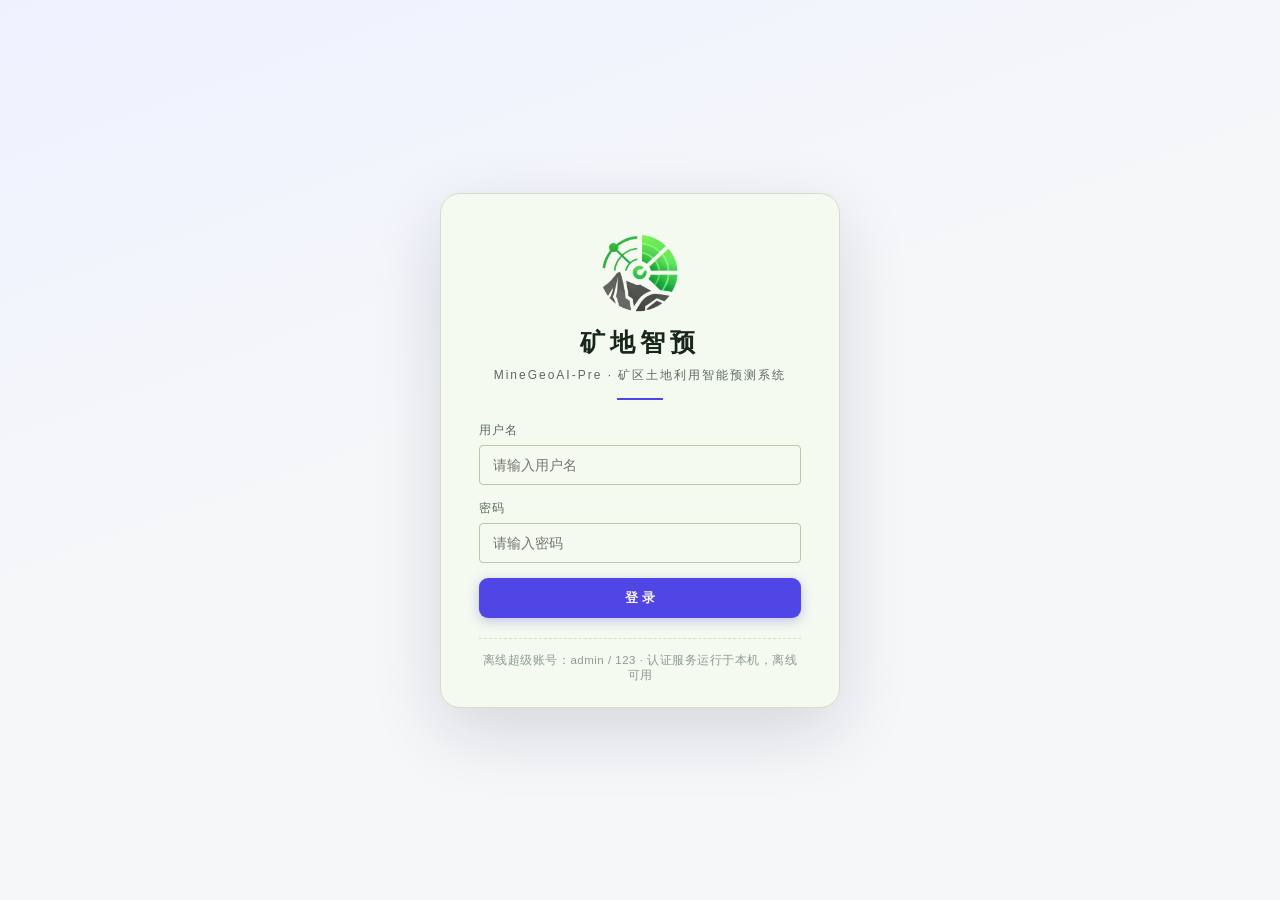
<file: frontend/index.html>
<!DOCTYPE html>
<!-- 矿地智预 MineGeoAI-Pre · by zhuoer mengzhuoda · 9.20 -->
<html lang="zh-CN">
<!-- 作者：zhuoer mengzhuoda · 矿地智预 MineGeoAI-Pre v1.0 · 9.20 -->
<meta name="author" content="zhuoer mengzhuoda">
<meta name="generator" content="MineGeoAI-Pre v1.0">
<head>
  <meta charset="UTF-8">
  <meta name="viewport" content="width=device-width, initial-scale=1.0">
  <title>矿地智预 MineGeoAI-Pre · 矿区土地利用智能预测系统</title>
  <link rel="stylesheet" href="vendor/leaflet.css">
  <link rel="stylesheet" href="css/app.css?v=8.4">
  <link rel="stylesheet" href="css/desktop.css?v=8.4">
  <link rel="stylesheet" href="css/icons-liquid.css?v=8.4">
  <link rel="stylesheet" href="css/anim.css?v=8.3">
  <link rel="icon" type="image/png" href="assets/favicon.png">
</head>
<body>
  <script>
    /* 偏好值来自 localStorage，而云端同步回来的可能被 JSON 字符串化过（值里带引号，如 "saas"），
       直接写进 data-* 会让 CSS 的 [data-theme="saas"] 全部匹配不上——主题、毛玻璃会静默失效。
       这里统一剥掉包裹引号再写，是"毛玻璃开关明明开着却没效果"那类问题的根治点。 */
    const _pref = (key, fallback) => {
      let v = localStorage.getItem(key);
      if (v === null || v === "") return fallback;
      return String(v).trim().replace(/^"+|"+$/g, "");
    };
    document.body.dataset.theme = _pref("kdzy_theme", "saas");
    // 一次性迁移：全新设计系统上线（Lucide 图标 + 柔和贴片），首次自动切换
    if (!localStorage.getItem("kdzy_icons_v3")) {
      localStorage.setItem("kdzy_icons", "soft");
      localStorage.setItem("kdzy_icons_v3", "1");
    }
    // 一次性迁移：换用 AI 生成的实心科技位图图标（旧的四套风格仍可在系统设置里切回）
    if (!localStorage.getItem("kdzy_icons_tech")) {
      localStorage.setItem("kdzy_icons", "tech");
      localStorage.setItem("kdzy_icons_tech", "1");
    }
    document.body.dataset.icons = _pref("kdzy_icons", "tech");
    document.body.dataset.iconsize = _pref("kdzy_iconsize", "md");
    document.body.dataset.glass = _pref("kdzy_glass", "1") === "0" ? "0" : "1";
    document.body.dataset.iconlabel = _pref("kdzy_iconlabel", "auto");
  </script>
  <script>
    // 手机/平板直接进移动版（触屏 + 窄屏双重判断，桌面浏览器拖窄不会误跳）；
    // 想留在桌面版加 ?desktop=1
    (function () {
      if (location.search.indexOf("desktop=1") >= 0) return;
      var touch = window.matchMedia && window.matchMedia("(pointer: coarse)").matches;
      if (touch && innerWidth <= 900) location.replace("/m/");
    })();
  </script>
  <div id="app"></div>

  <script src="vendor/vue.global.prod.js?v=8.3"></script>
  <script src="vendor/echarts.min.js?v=8.3"></script>
  <script src="vendor/leaflet.js?v=8.3"></script>
  <script src="js/app.js?v=8.7"></script>
</body>
</html>
</file>
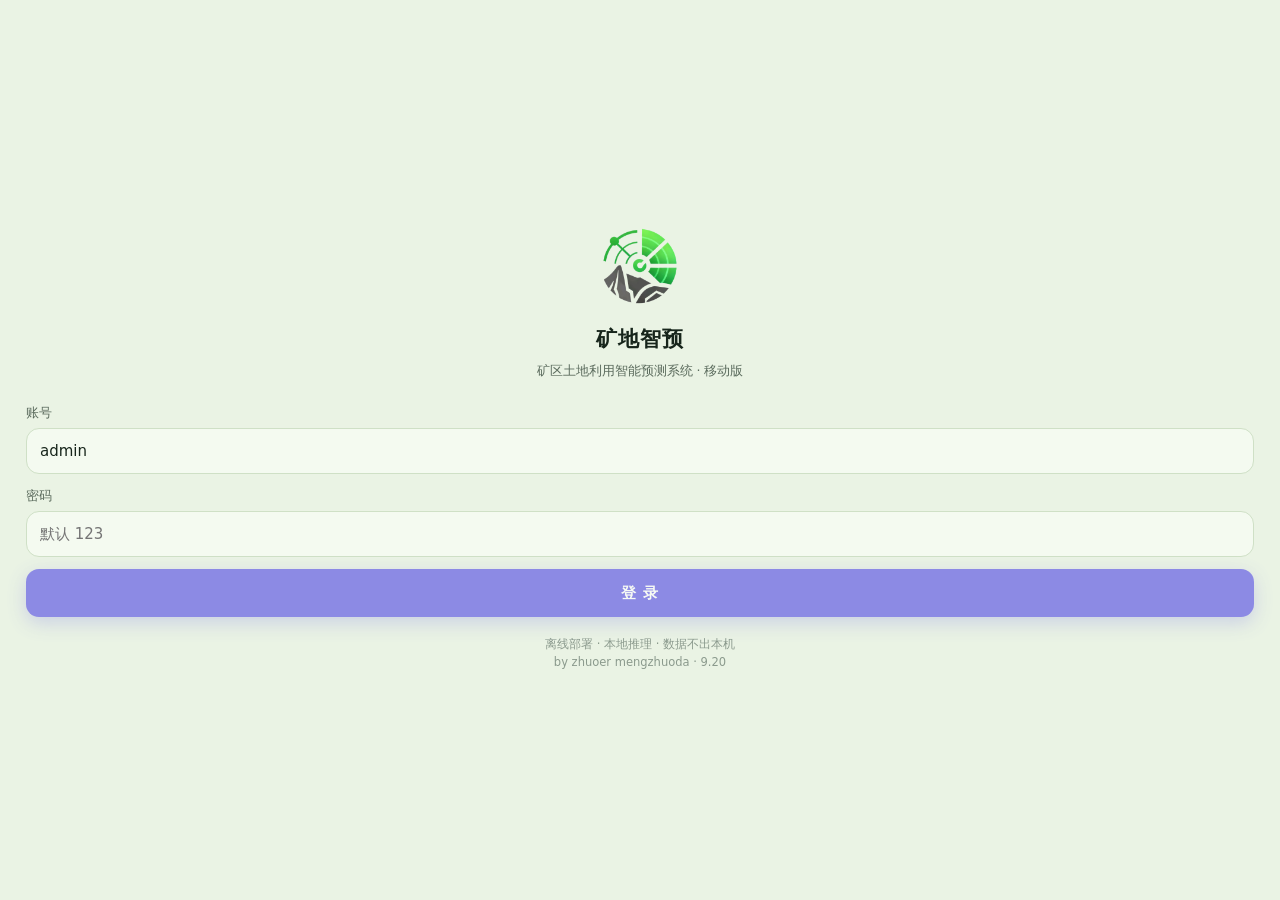
<file: frontend/m/index.html>
<!DOCTYPE html>
<!-- 矿地智预 MineGeoAI-Pre · 移动版 · by zhuoer mengzhuoda · 9.20 -->
<html lang="zh-CN">
<head>
  <meta charset="UTF-8">
  <meta name="author" content="zhuoer mengzhuoda">
  <meta name="viewport" content="width=device-width, initial-scale=1.0, maximum-scale=1.0, user-scalable=no, viewport-fit=cover">
  <meta name="theme-color" content="#eaf3e4">
  <meta name="apple-mobile-web-app-capable" content="yes">
  <meta name="apple-mobile-web-app-status-bar-style" content="default">
  <meta name="description" content="矿地智预 · 矿区土地利用智能预测系统（移动版）：真实时序数据、交互地图、本地大模型助手、一键报告">
  <title>矿地智预 · 移动版</title>
  <link rel="icon" type="image/png" href="../assets/favicon.png">
  <link rel="apple-touch-icon" href="../assets/logo-256.png">
  <link rel="stylesheet" href="../vendor/leaflet.css">
  <link rel="stylesheet" href="app.css?v=2.3">
</head>
<body>
  <div id="app"></div>
  <script src="../vendor/vue.global.prod.js"></script>
  <script src="../vendor/echarts.min.js"></script>
  <script src="../vendor/leaflet.js"></script>
  <script src="modules.js?v=2.2"></script>
  <script src="app.js?v=2.4"></script>
</body>
</html>
</file>
<file: frontend/vendor/leaflet.css>
/* required styles */

.leaflet-pane,
.leaflet-tile,
.leaflet-marker-icon,
.leaflet-marker-shadow,
.leaflet-tile-container,
.leaflet-pane > svg,
.leaflet-pane > canvas,
.leaflet-zoom-box,
.leaflet-image-layer,
.leaflet-layer {
	position: absolute;
	left: 0;
	top: 0;
	}
.leaflet-container {
	overflow: hidden;
	}
.leaflet-tile,
.leaflet-marker-icon,
.leaflet-marker-shadow {
	-webkit-user-select: none;
	   -moz-user-select: none;
	        user-select: none;
	  -webkit-user-drag: none;
	}
/* Prevents IE11 from highlighting tiles in blue */
.leaflet-tile::selection {
	background: transparent;
}
/* Safari renders non-retina tile on retina better with this, but Chrome is worse */
.leaflet-safari .leaflet-tile {
	image-rendering: -webkit-optimize-contrast;
	}
/* hack that prevents hw layers "stretching" when loading new tiles */
.leaflet-safari .leaflet-tile-container {
	width: 1600px;
	height: 1600px;
	-webkit-transform-origin: 0 0;
	}
.leaflet-marker-icon,
.leaflet-marker-shadow {
	display: block;
	}
/* .leaflet-container svg: reset svg max-width decleration shipped in Joomla! (joomla.org) 3.x */
/* .leaflet-container img: map is broken in FF if you have max-width: 100% on tiles */
.leaflet-container .leaflet-overlay-pane svg {
	max-width: none !important;
	max-height: none !important;
	}
.leaflet-container .leaflet-marker-pane img,
.leaflet-container .leaflet-shadow-pane img,
.leaflet-container .leaflet-tile-pane img,
.leaflet-container img.leaflet-image-layer,
.leaflet-container .leaflet-tile {
	max-width: none !important;
	max-height: none !important;
	width: auto;
	padding: 0;
	}

.leaflet-container img.leaflet-tile {
	/* See: https://bugs.chromium.org/p/chromium/issues/detail?id=600120 */
	mix-blend-mode: plus-lighter;
}

.leaflet-container.leaflet-touch-zoom {
	-ms-touch-action: pan-x pan-y;
	touch-action: pan-x pan-y;
	}
.leaflet-container.leaflet-touch-drag {
	-ms-touch-action: pinch-zoom;
	/* Fallback for FF which doesn't support pinch-zoom */
	touch-action: none;
	touch-action: pinch-zoom;
}
.leaflet-container.leaflet-touch-drag.leaflet-touch-zoom {
	-ms-touch-action: none;
	touch-action: none;
}
.leaflet-container {
	-webkit-tap-highlight-color: transparent;
}
.leaflet-container a {
	-webkit-tap-highlight-color: rgba(51, 181, 229, 0.4);
}
.leaflet-tile {
	filter: inherit;
	visibility: hidden;
	}
.leaflet-tile-loaded {
	visibility: inherit;
	}
.leaflet-zoom-box {
	width: 0;
	height: 0;
	-moz-box-sizing: border-box;
	     box-sizing: border-box;
	z-index: 800;
	}
/* workaround for https://bugzilla.mozilla.org/show_bug.cgi?id=888319 */
.leaflet-overlay-pane svg {
	-moz-user-select: none;
	}

.leaflet-pane         { z-index: 400; }

.leaflet-tile-pane    { z-index: 200; }
.leaflet-overlay-pane { z-index: 400; }
.leaflet-shadow-pane  { z-index: 500; }
.leaflet-marker-pane  { z-index: 600; }
.leaflet-tooltip-pane   { z-index: 650; }
.leaflet-popup-pane   { z-index: 700; }

.leaflet-map-pane canvas { z-index: 100; }
.leaflet-map-pane svg    { z-index: 200; }

.leaflet-vml-shape {
	width: 1px;
	height: 1px;
	}
.lvml {
	behavior: url(#default#VML);
	display: inline-block;
	position: absolute;
	}


/* control positioning */

.leaflet-control {
	position: relative;
	z-index: 800;
	pointer-events: visiblePainted; /* IE 9-10 doesn't have auto */
	pointer-events: auto;
	}
.leaflet-top,
.leaflet-bottom {
	position: absolute;
	z-index: 1000;
	pointer-events: none;
	}
.leaflet-top {
	top: 0;
	}
.leaflet-right {
	right: 0;
	}
.leaflet-bottom {
	bottom: 0;
	}
.leaflet-left {
	left: 0;
	}
.leaflet-control {
	float: left;
	clear: both;
	}
.leaflet-right .leaflet-control {
	float: right;
	}
.leaflet-top .leaflet-control {
	margin-top: 10px;
	}
.leaflet-bottom .leaflet-control {
	margin-bottom: 10px;
	}
.leaflet-left .leaflet-control {
	margin-left: 10px;
	}
.leaflet-right .leaflet-control {
	margin-right: 10px;
	}


/* zoom and fade animations */

.leaflet-fade-anim .leaflet-popup {
	opacity: 0;
	-webkit-transition: opacity 0.2s linear;
	   -moz-transition: opacity 0.2s linear;
	        transition: opacity 0.2s linear;
	}
.leaflet-fade-anim .leaflet-map-pane .leaflet-popup {
	opacity: 1;
	}
.leaflet-zoom-animated {
	-webkit-transform-origin: 0 0;
	    -ms-transform-origin: 0 0;
	        transform-origin: 0 0;
	}
svg.leaflet-zoom-animated {
	will-change: transform;
}

.leaflet-zoom-anim .leaflet-zoom-animated {
	-webkit-transition: -webkit-transform 0.25s cubic-bezier(0,0,0.25,1);
	   -moz-transition:    -moz-transform 0.25s cubic-bezier(0,0,0.25,1);
	        transition:         transform 0.25s cubic-bezier(0,0,0.25,1);
	}
.leaflet-zoom-anim .leaflet-tile,
.leaflet-pan-anim .leaflet-tile {
	-webkit-transition: none;
	   -moz-transition: none;
	        transition: none;
	}

.leaflet-zoom-anim .leaflet-zoom-hide {
	visibility: hidden;
	}


/* cursors */

.leaflet-interactive {
	cursor: pointer;
	}
.leaflet-grab {
	cursor: -webkit-grab;
	cursor:    -moz-grab;
	cursor:         grab;
	}
.leaflet-crosshair,
.leaflet-crosshair .leaflet-interactive {
	cursor: crosshair;
	}
.leaflet-popup-pane,
.leaflet-control {
	cursor: auto;
	}
.leaflet-dragging .leaflet-grab,
.leaflet-dragging .leaflet-grab .leaflet-interactive,
.leaflet-dragging .leaflet-marker-draggable {
	cursor: move;
	cursor: -webkit-grabbing;
	cursor:    -moz-grabbing;
	cursor:         grabbing;
	}

/* marker & overlays interactivity */
.leaflet-marker-icon,
.leaflet-marker-shadow,
.leaflet-image-layer,
.leaflet-pane > svg path,
.leaflet-tile-container {
	pointer-events: none;
	}

.leaflet-marker-icon.leaflet-interactive,
.leaflet-image-layer.leaflet-interactive,
.leaflet-pane > svg path.leaflet-interactive,
svg.leaflet-image-layer.leaflet-interactive path {
	pointer-events: visiblePainted; /* IE 9-10 doesn't have auto */
	pointer-events: auto;
	}

/* visual tweaks */

.leaflet-container {
	background: #ddd;
	outline-offset: 1px;
	}
.leaflet-container a {
	color: #0078A8;
	}
.leaflet-zoom-box {
	border: 2px dotted #38f;
	background: rgba(255,255,255,0.5);
	}


/* general typography */
.leaflet-container {
	font-family: "Helvetica Neue", Arial, Helvetica, sans-serif;
	font-size: 12px;
	font-size: 0.75rem;
	line-height: 1.5;
	}


/* general toolbar styles */

.leaflet-bar {
	box-shadow: 0 1px 5px rgba(0,0,0,0.65);
	border-radius: 4px;
	}
.leaflet-bar a {
	background-color: #fff;
	border-bottom: 1px solid #ccc;
	width: 26px;
	height: 26px;
	line-height: 26px;
	display: block;
	text-align: center;
	text-decoration: none;
	color: black;
	}
.leaflet-bar a,
.leaflet-control-layers-toggle {
	background-position: 50% 50%;
	background-repeat: no-repeat;
	display: block;
	}
.leaflet-bar a:hover,
.leaflet-bar a:focus {
	background-color: #f4f4f4;
	}
.leaflet-bar a:first-child {
	border-top-left-radius: 4px;
	border-top-right-radius: 4px;
	}
.leaflet-bar a:last-child {
	border-bottom-left-radius: 4px;
	border-bottom-right-radius: 4px;
	border-bottom: none;
	}
.leaflet-bar a.leaflet-disabled {
	cursor: default;
	background-color: #f4f4f4;
	color: #bbb;
	}

.leaflet-touch .leaflet-bar a {
	width: 30px;
	height: 30px;
	line-height: 30px;
	}
.leaflet-touch .leaflet-bar a:first-child {
	border-top-left-radius: 2px;
	border-top-right-radius: 2px;
	}
.leaflet-touch .leaflet-bar a:last-child {
	border-bottom-left-radius: 2px;
	border-bottom-right-radius: 2px;
	}

/* zoom control */

.leaflet-control-zoom-in,
.leaflet-control-zoom-out {
	font: bold 18px 'Lucida Console', Monaco, monospace;
	text-indent: 1px;
	}

.leaflet-touch .leaflet-control-zoom-in, .leaflet-touch .leaflet-control-zoom-out  {
	font-size: 22px;
	}


/* layers control */

.leaflet-control-layers {
	box-shadow: 0 1px 5px rgba(0,0,0,0.4);
	background: #fff;
	border-radius: 5px;
	}
.leaflet-control-layers-toggle {
	background-image: url(images/layers.png);
	width: 36px;
	height: 36px;
	}
.leaflet-retina .leaflet-control-layers-toggle {
	background-image: url(images/layers-2x.png);
	background-size: 26px 26px;
	}
.leaflet-touch .leaflet-control-layers-toggle {
	width: 44px;
	height: 44px;
	}
.leaflet-control-layers .leaflet-control-layers-list,
.leaflet-control-layers-expanded .leaflet-control-layers-toggle {
	display: none;
	}
.leaflet-control-layers-expanded .leaflet-control-layers-list {
	display: block;
	position: relative;
	}
.leaflet-control-layers-expanded {
	padding: 6px 10px 6px 6px;
	color: #333;
	background: #fff;
	}
.leaflet-control-layers-scrollbar {
	overflow-y: scroll;
	overflow-x: hidden;
	padding-right: 5px;
	}
.leaflet-control-layers-selector {
	margin-top: 2px;
	position: relative;
	top: 1px;
	}
.leaflet-control-layers label {
	display: block;
	font-size: 13px;
	font-size: 1.08333em;
	}
.leaflet-control-layers-separator {
	height: 0;
	border-top: 1px solid #ddd;
	margin: 5px -10px 5px -6px;
	}

/* Default icon URLs */
.leaflet-default-icon-path { /* used only in path-guessing heuristic, see L.Icon.Default */
	background-image: url(images/marker-icon.png);
	}


/* attribution and scale controls */

.leaflet-container .leaflet-control-attribution {
	background: #fff;
	background: rgba(255, 255, 255, 0.8);
	margin: 0;
	}
.leaflet-control-attribution,
.leaflet-control-scale-line {
	padding: 0 5px;
	color: #333;
	line-height: 1.4;
	}
.leaflet-control-attribution a {
	text-decoration: none;
	}
.leaflet-control-attribution a:hover,
.leaflet-control-attribution a:focus {
	text-decoration: underline;
	}
.leaflet-attribution-flag {
	display: inline !important;
	vertical-align: baseline !important;
	width: 1em;
	height: 0.6669em;
	}
.leaflet-left .leaflet-control-scale {
	margin-left: 5px;
	}
.leaflet-bottom .leaflet-control-scale {
	margin-bottom: 5px;
	}
.leaflet-control-scale-line {
	border: 2px solid #777;
	border-top: none;
	line-height: 1.1;
	padding: 2px 5px 1px;
	white-space: nowrap;
	-moz-box-sizing: border-box;
	     box-sizing: border-box;
	background: rgba(255, 255, 255, 0.8);
	text-shadow: 1px 1px #fff;
	}
.leaflet-control-scale-line:not(:first-child) {
	border-top: 2px solid #777;
	border-bottom: none;
	margin-top: -2px;
	}
.leaflet-control-scale-line:not(:first-child):not(:last-child) {
	border-bottom: 2px solid #777;
	}

.leaflet-touch .leaflet-control-attribution,
.leaflet-touch .leaflet-control-layers,
.leaflet-touch .leaflet-bar {
	box-shadow: none;
	}
.leaflet-touch .leaflet-control-layers,
.leaflet-touch .leaflet-bar {
	border: 2px solid rgba(0,0,0,0.2);
	background-clip: padding-box;
	}


/* popup */

.leaflet-popup {
	position: absolute;
	text-align: center;
	margin-bottom: 20px;
	}
.leaflet-popup-content-wrapper {
	padding: 1px;
	text-align: left;
	border-radius: 12px;
	}
.leaflet-popup-content {
	margin: 13px 24px 13px 20px;
	line-height: 1.3;
	font-size: 13px;
	font-size: 1.08333em;
	min-height: 1px;
	}
.leaflet-popup-content p {
	margin: 17px 0;
	margin: 1.3em 0;
	}
.leaflet-popup-tip-container {
	width: 40px;
	height: 20px;
	position: absolute;
	left: 50%;
	margin-top: -1px;
	margin-left: -20px;
	overflow: hidden;
	pointer-events: none;
	}
.leaflet-popup-tip {
	width: 17px;
	height: 17px;
	padding: 1px;

	margin: -10px auto 0;
	pointer-events: auto;

	-webkit-transform: rotate(45deg);
	   -moz-transform: rotate(45deg);
	    -ms-transform: rotate(45deg);
	        transform: rotate(45deg);
	}
.leaflet-popup-content-wrapper,
.leaflet-popup-tip {
	background: white;
	color: #333;
	box-shadow: 0 3px 14px rgba(0,0,0,0.4);
	}
.leaflet-container a.leaflet-popup-close-button {
	position: absolute;
	top: 0;
	right: 0;
	border: none;
	text-align: center;
	width: 24px;
	height: 24px;
	font: 16px/24px Tahoma, Verdana, sans-serif;
	color: #757575;
	text-decoration: none;
	background: transparent;
	}
.leaflet-container a.leaflet-popup-close-button:hover,
.leaflet-container a.leaflet-popup-close-button:focus {
	color: #585858;
	}
.leaflet-popup-scrolled {
	overflow: auto;
	}

.leaflet-oldie .leaflet-popup-content-wrapper {
	-ms-zoom: 1;
	}
.leaflet-oldie .leaflet-popup-tip {
	width: 24px;
	margin: 0 auto;

	-ms-filter: "progid:DXImageTransform.Microsoft.Matrix(M11=0.70710678, M12=0.70710678, M21=-0.70710678, M22=0.70710678)";
	filter: progid:DXImageTransform.Microsoft.Matrix(M11=0.70710678, M12=0.70710678, M21=-0.70710678, M22=0.70710678);
	}

.leaflet-oldie .leaflet-control-zoom,
.leaflet-oldie .leaflet-control-layers,
.leaflet-oldie .leaflet-popup-content-wrapper,
.leaflet-oldie .leaflet-popup-tip {
	border: 1px solid #999;
	}


/* div icon */

.leaflet-div-icon {
	background: #fff;
	border: 1px solid #666;
	}


/* Tooltip */
/* Base styles for the element that has a tooltip */
.leaflet-tooltip {
	position: absolute;
	padding: 6px;
	background-color: #fff;
	border: 1px solid #fff;
	border-radius: 3px;
	color: #222;
	white-space: nowrap;
	-webkit-user-select: none;
	-moz-user-select: none;
	-ms-user-select: none;
	user-select: none;
	pointer-events: none;
	box-shadow: 0 1px 3px rgba(0,0,0,0.4);
	}
.leaflet-tooltip.leaflet-interactive {
	cursor: pointer;
	pointer-events: auto;
	}
.leaflet-tooltip-top:before,
.leaflet-tooltip-bottom:before,
.leaflet-tooltip-left:before,
.leaflet-tooltip-right:before {
	position: absolute;
	pointer-events: none;
	border: 6px solid transparent;
	background: transparent;
	content: "";
	}

/* Directions */

.leaflet-tooltip-bottom {
	margin-top: 6px;
}
.leaflet-tooltip-top {
	margin-top: -6px;
}
.leaflet-tooltip-bottom:before,
.leaflet-tooltip-top:before {
	left: 50%;
	margin-left: -6px;
	}
.leaflet-tooltip-top:before {
	bottom: 0;
	margin-bottom: -12px;
	border-top-color: #fff;
	}
.leaflet-tooltip-bottom:before {
	top: 0;
	margin-top: -12px;
	margin-left: -6px;
	border-bottom-color: #fff;
	}
.leaflet-tooltip-left {
	margin-left: -6px;
}
.leaflet-tooltip-right {
	margin-left: 6px;
}
.leaflet-tooltip-left:before,
.leaflet-tooltip-right:before {
	top: 50%;
	margin-top: -6px;
	}
.leaflet-tooltip-left:before {
	right: 0;
	margin-right: -12px;
	border-left-color: #fff;
	}
.leaflet-tooltip-right:before {
	left: 0;
	margin-left: -12px;
	border-right-color: #fff;
	}

/* Printing */

@media print {
	/* Prevent printers from removing background-images of controls. */
	.leaflet-control {
		-webkit-print-color-adjust: exact;
		print-color-adjust: exact;
		}
	}
</file>
<file: frontend/css/app.css>
/* 矿地智预 MineGeoAI-Pre · by zhuoer mengzhuoda · 9.20 */
/* ============================================================
   矿地智预 · 国土调查图集设计系统
   纸面 · 油墨 · 图版双框 · 印章标识 —— 测绘专题图集的视觉语言
   ============================================================ */
:root {
  /* shadcn/ui 设计语言：zinc 中性色阶 + emerald 强调色 */
  --paper: #fafafa;        /* zinc-50 背景 */
  --paper-2: #ffffff;      /* 卡片纯白 */
  --paper-3: #f4f4f5;      /* zinc-100 hover */
  --ink: #18181b;          /* zinc-900 正文 */
  --ink-2: #52525b;        /* zinc-600 次级 */
  --ink-3: #a1a1aa;        /* zinc-400 弱化 */
  --line: #e4e4e7;         /* zinc-200 描边 */
  --line-2: #d4d4d8;       /* zinc-300 强描边 */
  --green: #059669;        /* emerald-600 强调色 */
  --green-2: #047857;      /* emerald-700 */
  --green-t: #ecfdf5;      /* emerald-50 淡染 */
  --earth: #dc2626;        /* red-600 危险/负向 */
  --earth-t: #fef2f2;      /* red-50 */
  --gold: #d97706;         /* amber-600 提醒 */
  --seal: #dc2626;         /* 印章红 */
  /* 现代系统字体栈：数字启用等宽数字，保证表格对齐 */
  --font-num: "Segoe UI", -apple-system, "Microsoft YaHei", sans-serif;
  --font-title: "Microsoft YaHei", "PingFang SC", -apple-system, sans-serif;
  --font-note: "Microsoft YaHei", -apple-system, sans-serif;
  --mono: "JetBrains Mono", "Cascadia Code", Consolas, monospace;
  --ok: #2d6a45;           /* 增长/正向 */
  --bad: #b3473f;          /* 减少/负向 */
  --glass-bg: rgba(255, 255, 255, 0.66);
  --shadow: 0 1px 2px rgba(46, 58, 48, 0.06), 0 2px 8px rgba(46, 58, 48, 0.05);
}
* { margin: 0; padding: 0; box-sizing: border-box; }
html, body { height: 100%; }
body {
  font-family: "Microsoft YaHei", "PingFang SC", system-ui, sans-serif;
  background: var(--paper);
  background-image:
    linear-gradient(var(--paper) 0, var(--paper) 100%);
  color: var(--ink);
  font-size: 14px;
  overflow: hidden;
}
#app { height: 100vh; display: flex; flex-direction: column; }

/* SVG 线性图标 */
.ic { display: inline-flex; align-items: center; justify-content: center; flex: none; }
.ic svg { width: 1.15em; height: 1.15em; }

/* ============ 顶栏：图集封面页眉 ============ */
.topbar {
  height: 62px; flex: none;
  display: flex; align-items: center; justify-content: space-between;
  padding: 0 22px;
  background: var(--paper-2);
  border-bottom: 1px solid var(--line-2);
  box-shadow: 0 1px 0 var(--paper-2), 0 3px 0 rgba(47, 107, 79, 0.55);
}
.brand { display: flex; align-items: center; gap: 13px; }
.logo-slot {
  display: flex; align-items: center; justify-content: center;
  overflow: hidden; flex: none;
}
.logo-slot img { width: 100%; height: 100%; object-fit: contain; display: block; }
.brand-logo { width: 42px; height: 42px; }
.brand-name { font-size: 21px; font-weight: 700; letter-spacing: 5px; font-family: var(--font-title); }
.brand-sub { font-size: 10.5px; color: var(--ink-2); letter-spacing: 2.2px; margin-top: 3px; font-family: var(--font-note); }
.topbar-right { display: flex; align-items: center; gap: 15px; font-size: 12.5px; color: var(--ink-2); }
.live-dot { width: 7px; height: 7px; border-radius: 50%; background: var(--green); display: inline-block; margin-right: 6px; }

/* ============ 布局 ============ */
.layout { flex: 1; display: flex; min-height: 0; }
.sidebar {
  width: 200px; flex: none; padding: 16px 12px;
  border-right: 1px solid var(--line);
  display: flex; flex-direction: column; gap: 3px;
  background: var(--paper);
}
.nav-item {
  display: flex; align-items: center; gap: 11px;
  padding: 10px 13px; border-radius: 4px; cursor: pointer;
  color: var(--ink-2); font-size: 13.5px;
  border-left: 3px solid transparent;
  transition: all 0.15s ease; user-select: none;
}
.nav-item .icon { font-size: 16px; width: 20px; color: var(--ink-3); display: inline-flex; }
.nav-item:hover { background: var(--paper-3); color: var(--ink); }
.nav-item.active {
  background: var(--green-t); border-left-color: var(--green);
  color: var(--green-2); font-weight: 600;
}
.nav-item.active .icon { color: var(--green); }
.nav-foot { margin-top: auto; padding: 12px 8px 2px; font-size: 11px; color: var(--ink-3); line-height: 1.9; border-top: 1px solid var(--line); font-family: var(--font-note); }

.content { flex: 1; overflow-y: auto; padding: 24px 30px 40px; min-width: 0; }
.content::-webkit-scrollbar { width: 10px; }
.content::-webkit-scrollbar-thumb { background: var(--line-2); border: 3px solid var(--paper); border-radius: 6px; }

/* ============ 标题区 ============ */
.page-title {
  font-size: 21px; font-weight: 700; margin-bottom: 6px; letter-spacing: 2px;
  display: flex; align-items: center; gap: 10px;
  font-family: var(--font-title);
}
.page-title .ic { color: var(--green); font-size: 19px; }
.page-desc { color: var(--ink-2); font-size: 12.5px; margin-bottom: 20px; padding-bottom: 12px; border-bottom: 1px solid var(--line); font-family: var(--font-note); }

/* ============ 面板：图版 ============ */
.panel {
  background: var(--paper-2); border: 1px solid var(--line); border-radius: 6px;
  padding: 16px 18px; margin-bottom: 16px;
  box-shadow: var(--shadow);
}
.panel h3 {
  font-size: 13.5px; font-weight: 600; margin-bottom: 13px; color: var(--ink);
  display: flex; align-items: center; gap: 9px; letter-spacing: 1px;
  font-family: var(--font-title);
}
.panel h3::before {
  content: ""; width: 4px; height: 14px; border-radius: 1px;
  background: var(--green);
}

.grid { display: grid; gap: 16px; }
.grid.cols-2 { grid-template-columns: 1fr 1fr; }
.grid.cols-3 { grid-template-columns: repeat(3, 1fr); }
.grid.cols-4 { grid-template-columns: repeat(4, 1fr); }
.row { display: flex; gap: 14px; align-items: flex-start; }
.grow { flex: 1; min-width: 0; }

/* ============ 统计卡：图集注记 ============ */
.stat-card {
  background: var(--paper-2); border: 1px solid var(--line); border-radius: 6px;
  padding: 14px 16px 12px;
  box-shadow: var(--shadow);
}
.stat-card .label {
  font-size: 11.5px; color: var(--ink-2); letter-spacing: 1px;
  padding-bottom: 7px; margin-bottom: 8px;
  border-bottom: 1px solid var(--line);
  display: flex; justify-content: space-between; align-items: center;
}
.stat-card .label::after { content: ""; width: 5px; height: 5px; background: var(--line-2); transform: rotate(45deg); }
.stat-card .value { font-size: 26px; font-weight: 700; font-family: var(--font-num); color: var(--ink); letter-spacing: 0.5px; font-variant-numeric: lining-nums tabular-nums; }
.stat-card .unit { font-size: 12px; color: var(--ink-3); font-weight: 400; margin-left: 4px; font-family: var(--mono); }

/* ============ 按钮 ============ */
.btn {
  display: inline-flex; align-items: center; justify-content: center; gap: 7px;
  padding: 8px 17px; border-radius: 5px;
  border: 1px solid var(--line-2);
  background: var(--paper-2); color: var(--ink);
  font-size: 13px; cursor: pointer; transition: all 0.14s; user-select: none;
  font-family: inherit; text-decoration: none;
}
.btn:hover { border-color: var(--green); color: var(--green-2); background: var(--green-t); }
.btn.primary {
  background: var(--green); border-color: var(--green-2); color: #f6f4ea; font-weight: 600;
}
.btn.primary:hover { background: var(--green-2); color: #fff; }
.btn.small { padding: 5px 11px; font-size: 12px; }
.btn:disabled { opacity: 0.45; cursor: not-allowed; }

select, input[type="number"], .login-form input {
  background: var(--paper-2); color: var(--ink);
  border: 1px solid var(--line-2); border-radius: 4px;
  padding: 8px 11px; font-size: 13px; font-family: inherit; outline: none;
}
select:focus, input[type="number"]:focus, .login-form input:focus { border-color: var(--green); box-shadow: 0 0 0 2.5px rgba(47, 107, 79, 0.13); }

.field { margin-bottom: 13px; }
.field > label { display: block; font-size: 12px; color: var(--ink-2); margin-bottom: 6px; letter-spacing: 0.5px; }
.slider-row { display: flex; align-items: center; gap: 10px; margin-bottom: 10px; }
.slider-row label { width: 108px; flex: none; font-size: 12.5px; color: var(--ink-2); }
.slider-row .val { width: 44px; flex: none; text-align: right; font-family: var(--mono); font-size: 12px; color: var(--green-2); }
input[type="range"] {
  flex: 1; -webkit-appearance: none; height: 4px; border-radius: 2px;
  background: linear-gradient(var(--green) var(--pct, 50%), var(--line) var(--pct, 50%));
  outline: none;
}
input[type="range"]::-webkit-slider-thumb {
  -webkit-appearance: none; width: 14px; height: 14px; border-radius: 50%;
  background: var(--paper-2); border: 2.5px solid var(--green); cursor: pointer;
}

/* ============ 表格：调查表 ============ */
table.data { width: 100%; border-collapse: collapse; font-size: 12.5px; }
table.data th, table.data td { padding: 8px 10px; text-align: left; }
table.data thead th {
  color: var(--ink); font-weight: 600; font-size: 12px;
  border-top: 2px solid var(--ink);
  border-bottom: 1px solid var(--line-2);
  background: transparent;
}
table.data tbody tr { border-bottom: 1px solid var(--line); }
table.data tbody tr:hover { background: var(--paper-3); }
table.data tbody tr:last-child { border-bottom: 2px solid var(--line-2); }
table.data td.num, table.data th.num { text-align: right; font-family: var(--font-num); font-variant-numeric: tabular-nums; }
.pos { color: var(--ok); font-weight: 600; } .neg { color: var(--bad); font-weight: 600; }

/* ============ 徽注 ============ */
.chip {
  display: inline-flex; align-items: center; gap: 6px;
  padding: 3px 11px; border-radius: 3px; font-size: 11.5px;
  background: transparent; color: var(--ink-2);
  border: 1px solid var(--line-2);
}
.chip.green { color: var(--green-2); border-color: var(--green); background: var(--green-t); }
.chip.orange { color: var(--gold); border-color: var(--gold); background: #f5f0dd; }

/* ============ 图版：地图 ============ */
.map-img {
  width: 100%; border-radius: 2px;
  border: 1px solid var(--line-2);
  box-shadow: 0 0 0 4px var(--paper-2), 0 0 0 5px var(--line), var(--shadow);
  image-rendering: pixelated; display: block; cursor: zoom-in;
  background: var(--paper-2);
}

.step-flow { display: flex; align-items: center; gap: 8px; flex-wrap: wrap; margin-bottom: 14px; }
.step-node {
  padding: 7px 14px; border-radius: 3px; font-size: 12.5px;
  background: var(--paper-2); border: 1px solid var(--line-2); color: var(--ink-2);
  font-family: var(--font-note); letter-spacing: 1px;
}
.step-node.done { border-color: var(--green); color: var(--green-2); background: var(--green-t); }
.step-arrow { color: var(--ink-3); }

.img-compare { display: grid; grid-template-columns: 1fr 1fr; gap: 18px; }
.img-compare figure { margin: 0; }
.img-compare figcaption {
  font-size: 12px; color: var(--ink-2); margin: 8px 0 8px; text-align: center;
  font-family: var(--font-note); letter-spacing: 1px;
}

/* ============ 情景卡 ============ */
.scenario-card {
  border: 1px solid var(--line-2); border-radius: 5px; padding: 12px 14px;
  cursor: pointer; transition: all 0.14s; background: var(--paper-2);
}
.scenario-card:hover { border-color: var(--green); }
.scenario-card.active {
  border-color: var(--green);
  background: var(--green-t);
  box-shadow: inset 3px 0 0 var(--green);
}
.scenario-card .s-name { font-weight: 700; font-size: 14px; color: var(--ink); }
.scenario-card.active .s-name { color: var(--green-2); }
.scenario-card .s-desc { font-size: 11.5px; color: var(--ink-2); margin-top: 5px; line-height: 1.6; }

.kv { display: flex; justify-content: space-between; padding: 6px 0; border-bottom: 1px dashed var(--line); font-size: 12.5px; }
.kv:last-child { border-bottom: none; }
.kv .k { color: var(--ink-2); }
.kv .v { font-family: var(--mono); font-size: 12px; }

.progress-bar { height: 6px; border-radius: 3px; background: var(--line); overflow: hidden; }
.progress-bar > div { height: 100%; background: var(--green); transition: width 0.4s; }

.toast-wrap { position: fixed; top: 74px; right: 22px; z-index: 99; display: flex; flex-direction: column; gap: 9px; }
.toast {
  padding: 12px 16px; border-radius: 5px; font-size: 13px; max-width: 380px;
  background: var(--paper-2); border: 1px solid var(--line-2);
  border-left: 3px solid var(--green);
  box-shadow: 0 8px 26px rgba(40, 52, 42, 0.18); animation: slideIn 0.22s ease;
}
.toast.err { border-left-color: var(--seal); }
@keyframes slideIn { from { transform: translateX(26px); opacity: 0; } to { transform: none; opacity: 1; } }

.loading-mask {
  position: absolute; inset: 0; z-index: 10; border-radius: 6px;
  background: rgba(242, 239, 230, 0.82); backdrop-filter: blur(2px);
  display: flex; flex-direction: column; align-items: center; justify-content: center; gap: 13px;
  color: var(--ink-2); font-size: 13px;
}
.spinner {
  width: 34px; height: 34px; border-radius: 50%;
  border: 2.5px solid var(--line); border-top-color: var(--green);
  animation: spin 0.8s linear infinite;
}
@keyframes spin { to { transform: rotate(360deg); } }

.chart { width: 100%; height: 300px; }
.empty-tip {
  text-align: center; color: var(--ink-3); padding: 44px 0; font-size: 13px; line-height: 2.1;
  border: 1px dashed var(--line-2); border-radius: 6px; background: transparent;
  box-shadow: none;
}
.empty-tip .big-ic { display: flex; justify-content: center; margin-bottom: 8px; color: var(--line-2); }
.empty-tip .big-ic svg { width: 34px; height: 34px; }

/* ============ 页签 ============ */
.tabs { display: flex; gap: 22px; margin-bottom: 18px; border-bottom: 1px solid var(--line-2); }
.tab {
  padding: 9px 4px; cursor: pointer; font-size: 13.5px;
  color: var(--ink-2); border-bottom: 2.5px solid transparent;
  background: none; border-radius: 0; user-select: none; margin-bottom: -1px;
}
.tab:hover { color: var(--ink); }
.tab.active { color: var(--green-2); border-bottom-color: var(--green); font-weight: 600; }

/* ============ 首页：封面 ============ */
.hero {
  border-radius: 6px; padding: 34px 38px 30px; margin-bottom: 18px;
  background: var(--paper-2);
  border: 1px solid var(--line-2);
  position: relative;
  box-shadow: var(--shadow);
}
.hero::before {
  content: ""; position: absolute; inset: 6px;
  border: 1px solid var(--line); pointer-events: none; border-radius: 3px;
}
.hero h1 {
  font-size: 27px; letter-spacing: 2px; margin-bottom: 10px; color: var(--ink);
  font-family: var(--font-title); font-weight: 700;
}
.hero .hero-kicker {
  font-size: 11px; color: var(--green); letter-spacing: 3px; margin-bottom: 10px;
  font-family: var(--font-note);
}
.hero p { color: var(--ink-2); font-size: 13.5px; line-height: 2; max-width: 780px; text-align: justify; }
.quick-entry {
  display: flex; align-items: center; gap: 13px; padding: 14px 16px;
  border: 1px solid var(--line); border-radius: 5px; cursor: pointer;
  background: var(--paper-2); transition: transform .26s cubic-bezier(.34,1.4,.5,1),
              box-shadow .26s ease, border-color .2s ease, background .2s ease;
}
.quick-entry:hover { border-color: var(--green); background: var(--green-t); }
.quick-entry .qe-icon { font-size: 20px; color: var(--green); display: flex; }
.quick-entry .qe-icon svg { width: 22px; height: 22px; }
.quick-entry .qe-name { font-weight: 600; font-size: 13.5px; }
.quick-entry .qe-desc { font-size: 11.5px; color: var(--ink-2); margin-top: 3px; }

/* ============ 系统概览：动效组件 ============ */
/* 通用入场：上浮 + 淡入，用 --d 控制错峰 */
@keyframes riseIn { from { opacity: 0; transform: translateY(16px); } to { opacity: 1; transform: none; } }
.rise { animation: riseIn .56s cubic-bezier(.22,1.06,.32,1) both; animation-delay: var(--d, 0ms); }

/* 封面：等高线底纹 + 两枚缓慢漂浮的光斑 */
.hero-live { overflow: hidden; }
.hero-live::after {                       /* 等高线：细密斜向纹，透明度极低 */
  content: ""; position: absolute; inset: 0; pointer-events: none; opacity: .5;
  background-image:
    repeating-linear-gradient(115deg, var(--line) 0 1px, transparent 1px 13px),
    repeating-linear-gradient(-25deg, var(--line) 0 1px, transparent 1px 19px);
  mask-image: radial-gradient(120% 90% at 88% 10%, #000 5%, transparent 62%);
  -webkit-mask-image: radial-gradient(120% 90% at 88% 10%, #000 5%, transparent 62%);
}
.hero-orb { position: absolute; border-radius: 50%; filter: blur(38px); pointer-events: none; }
.hero-orb.o1 {
  width: 300px; height: 300px; right: -70px; top: -110px;
  background: radial-gradient(circle at 40% 40%, var(--green) 0%, transparent 68%);
  opacity: .20; animation: orbFloat 19s ease-in-out infinite;
}
.hero-orb.o2 {
  width: 240px; height: 240px; right: 210px; bottom: -130px;
  background: radial-gradient(circle at 50% 50%, var(--seal, #772953) 0%, transparent 70%);
  opacity: .14; animation: orbFloat 26s ease-in-out infinite reverse;
}
@keyframes orbFloat {
  0%   { transform: translate3d(0, 0, 0) scale(1); }
  50%  { transform: translate3d(-26px, 20px, 0) scale(1.08); }
  100% { transform: translate3d(0, 0, 0) scale(1); }
}
.hero-inner { position: relative; z-index: 1; }
.hero-chips { display: flex; gap: 10px; flex-wrap: wrap; margin-top: 14px; }
/* kicker 上一道流光扫过 */
.hero-kicker { position: relative; overflow: hidden; }
.hero-kicker::after {
  content: ""; position: absolute; top: 0; bottom: 0; width: 42px;
  background: linear-gradient(90deg, transparent, color-mix(in srgb, var(--green) 42%, transparent), transparent);
  animation: sweep 4.6s ease-in-out infinite;
}
@keyframes sweep { 0% { left: -20%; } 55% { left: 105%; } 100% { left: 105%; } }

/* 指标卡 */
.kpi-row { margin-bottom: 16px; }
.kpi { position: relative; padding-top: 20px; }
.kpi-bar { position: absolute; left: 0; top: 0; height: 3px; width: 100%;
  background: linear-gradient(90deg, var(--c, var(--green)), transparent);
  transform-origin: left; animation: barGrow .9s cubic-bezier(.22,1.05,.32,1) both;
  animation-delay: var(--d, 0ms); }
@keyframes barGrow { from { transform: scaleX(0); } to { transform: scaleX(1); } }
.kpi-head { display: flex; align-items: center; gap: 7px; }
.kpi-ic { display: flex; color: var(--green); }
.kpi-ic svg { width: 15px; height: 15px; }
.kpi .value { margin-top: 8px; }
.kpi .value .num { font-variant-numeric: tabular-nums; }
.kpi .unit { white-space: nowrap; }        /* "5 期"这类单位不拆行 */
.kpi-foot { margin-top: 8px; font-size: 11px; color: var(--ink-3); line-height: 1.5; }
.kpi:hover { transform: translateY(-3px); box-shadow: 0 14px 30px rgba(20,32,24,.16); }

/* 图表区 */
.home-charts { margin-bottom: 16px; }
.h3-note { font-size: 11px; font-weight: 400; color: var(--ink-3); margin-left: 8px; letter-spacing: .4px; }
.mini-chart { height: 198px; width: 100%; }
.mini-chart.donut { height: 168px; }
.legend-row { display: flex; flex-wrap: wrap; gap: 6px 14px; margin-top: 8px; }
.lg-item { display: inline-flex; align-items: center; gap: 5px; font-size: 11.5px; color: var(--ink-2); }
.lg-dot { width: 9px; height: 9px; border-radius: 3px; display: inline-block; }
.donut-wrap { position: relative; }
.donut-center { position: absolute; left: 50%; top: 50%; transform: translate(-50%, -50%);
  text-align: center; pointer-events: none; }
.dc-num { font-family: var(--font-num); font-size: 21px; font-weight: 700; color: var(--ink); line-height: 1.1; }
.dc-unit { font-size: 10.5px; color: var(--ink-3); margin-top: 2px; }
.kpi-callout {
  display: flex; align-items: flex-start; gap: 7px; margin-top: 10px; padding: 9px 11px;
  border-radius: 7px; font-size: 11.5px; line-height: 1.7; color: var(--ink-2);
  background: var(--green-t); border: 1px solid var(--green);
}
.kpi-callout svg { width: 14px; height: 14px; color: var(--green); flex: none; margin-top: 2px; }
.kpi-callout b { color: var(--green-2); font-family: var(--font-num); font-size: 13px; }

/* 模块卡：图标贴片 + 悬停箭头 */
.qe-live { animation: riseIn .52s cubic-bezier(.22,1.06,.32,1) both; animation-delay: var(--d, 0ms); }
.qe-live .qe-icon {
  width: 38px; height: 38px; border-radius: 11px; flex: none;
  display: flex; align-items: center; justify-content: center; color: #fff;
  box-shadow: inset 0 1px 0 rgba(255,255,255,.35), 0 4px 10px rgba(20,32,24,.22);
  transition: transform .3s cubic-bezier(.34,1.45,.5,1), box-shadow .3s ease;
}
.qe-live .qe-icon svg { width: 19px; height: 19px; }
.qe-live:hover { transform: translateY(-3px); box-shadow: 0 12px 26px rgba(20,32,24,.14); }
.qe-live:hover .qe-icon { transform: scale(1.1) rotate(-4deg); }
.qe-text { min-width: 0; }
.qe-go { margin-left: auto; color: var(--ink-3); opacity: 0; transform: translateX(-6px);
  transition: opacity .22s ease, transform .28s cubic-bezier(.34,1.4,.5,1); display: flex; }
.qe-go svg { width: 14px; height: 14px; }
.qe-live:hover .qe-go { opacity: 1; transform: none; color: var(--green); }

/* 流程闭环：节点流水线 + 沿线流动的光点 */
.pipe { position: relative; display: flex; flex-wrap: wrap; gap: 8px 0; padding: 4px 0 2px; }
.pipe-node { position: relative; display: flex; align-items: center; padding-right: 22px; }
.pipe-dot {
  width: 8px; height: 8px; border-radius: 50%; margin-right: 7px;
  background: var(--paper-3); border: 1px solid var(--line-2);
  animation: dotPulse 5.4s ease-in-out infinite;
  animation-delay: calc(var(--i) * 0.54s);
}
@keyframes dotPulse {
  0%, 12% { background: var(--green); border-color: var(--green); box-shadow: 0 0 0 0 color-mix(in srgb, var(--green) 55%, transparent); }
  18% { box-shadow: 0 0 0 6px transparent; }
  60%, 100% { background: var(--paper-3); border-color: var(--line-2); box-shadow: none; }
}
.pipe-name { font-size: 11.5px; color: var(--ink-2); white-space: nowrap; }
.pipe-node.last .pipe-name { color: var(--green-2); font-weight: 600; }
.pipe-node.last .pipe-dot { background: var(--green); border-color: var(--green); }
.pipe-line {
  position: absolute; right: 8px; top: 50%; width: 14px; height: 1px;
  background: var(--line-2);
}
.pipe-pulse {
  position: absolute; top: 8px; left: 0; width: 10px; height: 10px; border-radius: 50%;
  background: radial-gradient(circle, var(--green) 0%, transparent 70%);
  animation: pipeRun 5.4s cubic-bezier(.5,0,.5,1) infinite;
}
@keyframes pipeRun {
  0% { left: 0; opacity: 0; }
  8% { opacity: .95; }
  92% { opacity: .95; }
  100% { left: 96%; opacity: 0; }
}
.panel-note { margin-top: 16px; font-size: 12px; color: var(--muted); line-height: 1.9; }

/* 深空大屏主题：概览页加强发光感 */
body[data-theme="console"] .hero-orb { opacity: .3; }
body[data-theme="console"] .kpi-callout { background: rgba(34,211,238,.08); border-color: rgba(34,211,238,.35); }
body[data-theme="console"] .kpi-callout svg, body[data-theme="console"] .kpi-callout b { color: #22d3ee; }

/* 尊重"减少动态效果"偏好：只保留必要的入场淡入，关掉循环动画 */
@media (prefers-reduced-motion: reduce) {
  .hero-orb, .hero-kicker::after, .pipe-pulse, .pipe-dot, .kpi-bar { animation: none !important; }
  .rise, .qe-live { animation-duration: .01ms !important; animation-delay: 0ms !important; }
}

/* ============ 登录页 ============ */
.login-wrap {
  height: 100vh; display: flex; align-items: center; justify-content: center;
  background: var(--paper);
  background-image:
    linear-gradient(rgba(47, 107, 79, 0.045) 1px, transparent 1px),
    linear-gradient(90deg, rgba(47, 107, 79, 0.045) 1px, transparent 1px);
  background-size: 34px 34px;
}
.login-card {
  width: 400px; padding: 40px 38px 24px; border-radius: 6px;
  background: var(--paper-2);
  border: 1px solid var(--line-2);
  box-shadow: 0 0 0 5px var(--paper-2), 0 0 0 6px var(--line-2), 0 24px 60px rgba(40, 52, 42, 0.18);
  text-align: center;
  position: relative;
}
.login-seal { width: 78px; height: 78px; margin: 0 auto 14px; }   /* 放大项目图标，登录页视觉主体 */
.login-title { font-size: 25px; font-weight: 700; letter-spacing: 5px; font-family: var(--font-title); }
.login-sub { font-size: 12px; color: var(--ink-2); margin: 8px 0 6px; letter-spacing: 2px; font-family: var(--font-note); }
.login-line { width: 46px; height: 2px; background: var(--green); margin: 14px auto 22px; }
.login-form { text-align: left; }
.login-form label { display: block; font-size: 12px; color: var(--ink-2); margin-bottom: 6px; letter-spacing: 1px; }
.login-form .field { margin-bottom: 15px; }
.login-form input {
  width: 100%; background: var(--paper-2); color: var(--ink);
  border: 1px solid var(--line-2); border-radius: 4px;
  padding: 11px 13px; font-size: 14px; outline: none; font-family: inherit;
}
.login-form input:focus { border-color: var(--green); box-shadow: 0 0 0 2.5px rgba(47, 107, 79, 0.13); }
.login-err {
  margin: 2px 0 12px; padding: 9px 12px; border-radius: 4px; font-size: 12.5px;
  background: var(--earth-t); border: 1px solid rgba(169, 85, 47, 0.45); color: var(--earth);
}
.login-foot { margin-top: 20px; padding-top: 14px; border-top: 1px dashed var(--line); font-size: 11.5px; color: var(--ink-3); font-family: var(--font-note); letter-spacing: 0.5px; }

/* ============ 顶栏数据集切换 ============ */
.ds-switch { display: inline-flex; align-items: center; gap: 7px; }
.ds-switch .lbl { font-size: 12px; color: var(--ink-2); }
.ds-select {
  background: var(--paper-2); color: var(--ink);
  border: 1px solid var(--line-2); border-radius: 4px;
  padding: 5px 8px; font-size: 12px; font-family: inherit; outline: none; max-width: 250px;
}

@media (max-width: 1100px) {
  .grid.cols-4 { grid-template-columns: repeat(2, 1fr); }
  .grid.cols-3 { grid-template-columns: 1fr; }
  .grid.cols-2 { grid-template-columns: 1fr; }
  .img-compare { grid-template-columns: 1fr; }
}


/* ============================================================
   主题 B · 深空大屏 —— 智慧矿山指挥调度场景
   ============================================================ */
body[data-theme="console"] {
  --paper: #04070d;
  --paper-2: #0a1220;
  --paper-3: #101c30;
  --ink: #d7e6f5;
  --ink-2: #8ba2bd;
  --ink-3: #58718f;
  --line: #14263e;
  --line-2: #1e3c5f;
  --green: #22d3ee;
  --green-2: #7dd3fc;
  --green-t: rgba(34, 211, 238, 0.08);
  --earth: #fb7185;
  --earth-t: rgba(251, 113, 133, 0.09);
  --gold: #fbbf24;
  --seal: #22d3ee;
  --ok: #34d399;
  --bad: #fb7185;
  --glass-bg: rgba(10, 18, 32, 0.52);
  --font-num: "JetBrains Mono", "Cascadia Code", Consolas, monospace;
  --font-title: "Microsoft YaHei", sans-serif;
  --font-note: "JetBrains Mono", "Cascadia Code", Consolas, monospace;
  --shadow: 0 0 22px rgba(34, 211, 238, 0.05), 0 6px 22px rgba(0, 0, 0, 0.45);
  background:
    radial-gradient(900px 420px at 82% -8%, rgba(34, 211, 238, 0.09), transparent 62%),
    radial-gradient(760px 420px at 4% 108%, rgba(52, 211, 153, 0.06), transparent 60%),
    linear-gradient(rgba(34, 211, 238, 0.028) 1px, transparent 1px),
    linear-gradient(90deg, rgba(34, 211, 238, 0.028) 1px, transparent 1px),
    #04070d;
  background-size: auto, auto, 40px 40px, 40px 40px, auto;
}
body[data-theme="console"] .topbar { background: rgba(7, 16, 25, 0.92); box-shadow: 0 2px 0 rgba(34, 211, 238, 0.4), 0 10px 30px rgba(0,0,0,.5); }
body[data-theme="console"] .panel { border-color: var(--line-2); box-shadow: inset 0 0 30px rgba(34, 211, 238, 0.04), var(--shadow); }
body[data-theme="console"] .stat-card .value { color: var(--green-2); text-shadow: 0 0 16px rgba(125, 211, 252, 0.45); }
body[data-theme="console"] .btn.primary { background: var(--green); border-color: var(--green); color: #04121f; box-shadow: 0 0 18px rgba(34, 211, 238, 0.35); }
body[data-theme="console"] .btn.primary:hover { background: #67e8f9; }
body[data-theme="console"] .btn:hover { border-color: var(--green); color: var(--green-2); background: var(--green-t); }
body[data-theme="console"] .map-img { box-shadow: 0 0 0 4px var(--paper-2), 0 0 0 5px var(--line-2), 0 0 24px rgba(34, 211, 238, 0.12); }
body[data-theme="console"] .hero { border-color: var(--line-2); background: linear-gradient(140deg, rgba(34,211,238,.07), rgba(10,18,32,.6)); }
body[data-theme="console"] .hero::before { border-color: rgba(34, 211, 238, 0.16); }
body[data-theme="console"] .nav-item.active { border-left-color: var(--green); box-shadow: inset 0 0 18px rgba(34,211,238,.06); }
body[data-theme="console"] .login-wrap { background-image: linear-gradient(rgba(34,211,238,.04) 1px, transparent 1px), linear-gradient(90deg, rgba(34,211,238,.04) 1px, transparent 1px); background-size: 36px 36px; background-color: #04070d; }
body[data-theme="console"] .login-card { background: rgba(10, 18, 32, 0.92); box-shadow: 0 0 0 5px rgba(10,18,32,.9), 0 0 0 6px var(--line-2), 0 0 60px rgba(34, 211, 238, 0.12); }
body[data-theme="console"] .login-line { background: var(--green); }
body[data-theme="console"] select, body[data-theme="console"] input[type="number"], body[data-theme="console"] .login-form input, body[data-theme="console"] .ds-select { background: var(--paper-2); color: var(--ink); border-color: var(--line-2); }
body[data-theme="console"] input[type="range"] { background: linear-gradient(var(--green) var(--pct, 50%), var(--line) var(--pct, 50%)); }

/* ============================================================
   主题 C · 极简工作台 —— 修复企业/科研日常作业场景
   ============================================================ */
body[data-theme="saas"] {
  /* 底色取浅绿（自然/生态）：纸面是淡鼠尾草绿，卡片近白但带绿倾向，
     文字用墨绿灰而不是纯黑灰——整体"像是印在环保纸上的科研报告"。
     强调色仍是靛蓝：换成绿色会和「清新简约」主题撞车，也就不再是 SaaS 工作台了。 */
  --paper: #eaf3e4;
  --paper-2: #f4faf0;
  --paper-3: #dfeed6;
  --ink: #17251b;
  --ink-2: #5b6b5d;
  --ink-3: #8d9c8f;
  --line: #cfe0c6;
  --line-2: #b6cca9;
  --green: #4f46e5;
  --green-2: #3730a3;
  --green-t: #eef2ff;
  --earth: #dc2626;
  --earth-t: #fef2f2;
  --gold: #d97706;
  --seal: #4f46e5;
  --ok: #059669;
  --bad: #dc2626;
  --glass-bg: rgba(244, 250, 240, 0.68);
  --font-num: "Segoe UI", "Microsoft YaHei", sans-serif;
  --font-title: "Microsoft YaHei", sans-serif;
  --font-note: "Microsoft YaHei", sans-serif;
  --shadow: 0 1px 2px rgba(16, 24, 40, 0.05), 0 4px 18px rgba(16, 24, 40, 0.06);
  background: var(--paper);
}
body[data-theme="saas"] .topbar { box-shadow: none; background: var(--paper-2); }
body[data-theme="saas"] .panel { border-radius: 14px; }
body[data-theme="saas"] .panel h3::before { border-radius: 50%; width: 8px; height: 8px; }
body[data-theme="saas"] .stat-card { border-radius: 14px; }
body[data-theme="saas"] .stat-card .value { color: #111827; }
body[data-theme="saas"] .btn { border-radius: 9px; }
body[data-theme="saas"] .btn.primary { border: none; box-shadow: 0 3px 12px rgba(79, 70, 229, 0.3); }
body[data-theme="saas"] table.data thead th { border-top: 1px solid var(--line); color: var(--ink-2); font-size: 11.5px; letter-spacing: 1px; }
body[data-theme="saas"] table.data tbody tr:last-child { border-bottom: 1px solid var(--line); }
body[data-theme="saas"] .chip { border-radius: 6px; }
body[data-theme="saas"] .map-img { border-radius: 10px; box-shadow: 0 0 0 4px var(--paper-2), 0 0 0 5px var(--line), 0 8px 24px rgba(24,44,30,.10); }
body[data-theme="saas"] .hero { border-radius: 16px; background: linear-gradient(120deg, #ffffff, #eef2ff); }
body[data-theme="saas"] .hero::before { display: none; }
body[data-theme="saas"] .hero .hero-kicker { color: #4f46e5; }
body[data-theme="saas"] .quick-entry { border-radius: 12px; }
body[data-theme="saas"] .quick-entry:hover { background: var(--green-t); }
body[data-theme="saas"] .nav-item { border-radius: 9px; border-left-width: 0; }
body[data-theme="saas"] .nav-item.active { background: var(--green-t); color: var(--green); }
body[data-theme="saas"] .scenario-card { border-radius: 12px; }
body[data-theme="saas"] .scenario-card.active { box-shadow: inset 0 0 0 1.5px var(--green); background: var(--green-t); }
body[data-theme="saas"] .login-wrap { background-image: none; background: linear-gradient(160deg, #eef2ff 0%, #f6f7f9 45%, #f6f7f9 100%); }
body[data-theme="saas"] .login-card { border-radius: 20px; box-shadow: 0 24px 70px rgba(16, 24, 40, 0.14); border-color: var(--line); }
body[data-theme="saas"] .empty-tip { border-radius: 12px; }

/* ============ 主题切换器 ============ */
.theme-sw { display: inline-flex; gap: 3px; background: var(--paper-3); padding: 3px; border-radius: 9px; }
.theme-sw .sw {
  display: inline-flex; align-items: center; gap: 5px;
  border: none; background: transparent; cursor: pointer;
  padding: 4px 9px; border-radius: 7px; font-size: 12px; color: var(--ink-2);
  font-family: inherit; transition: all .14s;
}
.theme-sw .sw.on { background: var(--paper-2); color: var(--ink); box-shadow: 0 1px 4px rgba(16,24,40,.12); font-weight: 600; }
.theme-sw .dot { width: 9px; height: 9px; border-radius: 50%; display: inline-block; }


/* ============================================================
   Web 工作桌面 · 窗口管理器
   ============================================================ */
.desktop { position: relative; height: 100vh; overflow: hidden; }

/* 桌面图标 */
.desk-icons {
  position: absolute; left: 14px; top: 14px; bottom: 86px;
  display: flex; flex-direction: column; flex-wrap: wrap;
  align-content: flex-start; gap: 6px;
}
.desk-icon {
  width: 98px; padding: 11px 6px 9px; border-radius: 10px;
  text-align: center; cursor: pointer; user-select: none;
  border: 1px solid transparent;
  transition: background .14s, border-color .14s;
}
.desk-icon:hover { background: var(--green-t); }
.desk-icon.sel { border-color: var(--green); background: var(--green-t); }
.desk-icon .di-ic { font-size: 24px; color: var(--green); display: flex; justify-content: center; }
.desk-icon .di-ic svg { width: 26px; height: 26px; }
/* 纯文字标签：无底色，用轻投影保证浅色壁纸上的可读性 */
.desk-icon .di-name {
  display: inline-block; margin-top: 8px;
  font-size: 12px; color: #1e293b;
  text-shadow:
    0 1px 2px rgba(255, 255, 255, 0.9),
    0 0 6px rgba(255, 255, 255, 0.5);
  word-break: keep-all;
}
body[data-theme="console"] .desk-icon .di-name {
  color: #e2e8f0;
  text-shadow:
    0 1px 2px rgba(0, 0, 0, 0.65),
    0 0 6px rgba(0, 0, 0, 0.4);
}
/* 使用说明按钮（原右上角提示语位置） */
.help-btn {
  position: absolute; right: 14px; top: 12px; z-index: 5200;
  display: inline-flex; align-items: center; gap: 6px;
  padding: 6px 12px; border-radius: 20px; cursor: pointer;
  font-size: 12px; font-family: inherit; letter-spacing: .5px;
  color: var(--ink-2);
  background: var(--glass-bg);
  border: 1px solid var(--line-2);
  backdrop-filter: blur(14px) saturate(1.4);
  -webkit-backdrop-filter: blur(14px) saturate(1.4);
  box-shadow: 0 3px 12px rgba(20, 32, 24, 0.14);
  transition: all .15s;
}
body[data-glass="0"] .help-btn { background: var(--paper-2); backdrop-filter: none; }
.help-btn:hover { color: var(--green-2); border-color: var(--green); }
.help-btn.on { color: var(--green-2); border-color: var(--green); background: var(--green-t); }
.help-btn svg { width: 15px; height: 15px; }

/* 窗口 */
.win {
  position: absolute; display: flex; flex-direction: column;
  background: var(--paper-2);
  border: 1px solid var(--line-2); border-radius: 10px;
  box-shadow: 0 1px 0 var(--paper-2) inset, 0 24px 60px rgba(20, 32, 24, 0.3), 0 4px 16px rgba(20, 32, 24, 0.14);
  overflow: hidden; min-width: 560px; min-height: 380px;
}
/* 最大化＝铺满整个浏览器页面（含底边），Dock 以毛玻璃悬浮其上 */
.win.maximized { border-radius: 0; border: none; }
.win.minimized { display: none; }
.win-titlebar {
  height: 42px; flex: none; display: flex; align-items: center; gap: 10px;
  padding: 0 8px 0 14px; cursor: grab; user-select: none;
  border-bottom: 1px solid var(--line); background: var(--paper-2);
}
.win-titlebar:active { cursor: grabbing; }
.win-titlebar .wt-ic { color: var(--green); display: flex; }
.win-title { font-size: 13px; font-weight: 600; letter-spacing: 1px; font-family: var(--font-title); }
.win-ctrl { margin-left: auto; display: flex; gap: 3px; }
.win-btn {
  width: 32px; height: 29px; border: none; background: transparent;
  border-radius: 7px; cursor: pointer; color: var(--ink-2);
  display: flex; align-items: center; justify-content: center;
}
.win-btn svg { width: 14px; height: 14px; }
.win-btn:hover { background: var(--paper-3); color: var(--ink); }
.win-btn.close:hover { background: var(--bad); color: #fff; }
.win-body { flex: 1; overflow: auto; padding: 16px 18px 24px; }
/* 铺满时 Dock 悬浮在窗口之上，给滚动区留出 Dock 高度，避免页面底部内容被压住 */
.win.maximized .win-body { padding-bottom: 108px; }
.win-body::-webkit-scrollbar { width: 10px; }
.win-body::-webkit-scrollbar-thumb { background: var(--line-2); border: 3px solid var(--paper-2); border-radius: 6px; }
.win-resize {
  position: absolute; right: 0; bottom: 0; width: 17px; height: 17px;
  cursor: nwse-resize;
  background: linear-gradient(135deg, transparent 50%, var(--line-2) 50%);
  border-radius: 0 0 9px 0;
}

/* 任务栏 */
/* 悬浮 Dock：离底边悬浮、圆角胶囊、内容自适应居中 */
/* 长胶囊形态悬浮 Dock：通体圆角、体量更大、悬停整条上浮 */
.taskbar {
  position: fixed;
  left: 50%; transform: translateX(-50%);
  bottom: 14px;
  width: fit-content; max-width: calc(100vw - 28px);
  height: 78px; padding: 0 16px; gap: 11px;
  display: flex; align-items: center;
  background: var(--paper-2);
  border: 1px solid var(--line-2);
  border-radius: 999px;                 /* 胶囊：两端半圆 */
  box-shadow:
    0 18px 46px rgba(20, 32, 24, 0.24),
    0 6px 14px rgba(20, 32, 24, 0.12),
    inset 0 1px 0 rgba(255, 255, 255, 0.5);
  z-index: 5000;
  /* 不用 fill-mode：both 会在后台标签页（动画被节流）时把 Dock 冻在 0% 关键帧
     （缩小 0.94、下沉 28px，看着像被切掉一截），而且填充的终帧优先级高于 hover 规则，
     会把"整条上浮"吃掉 */
  animation: dockIn .5s cubic-bezier(0.22, 1.2, 0.32, 1);
  transition: transform .3s cubic-bezier(0.34, 1.3, 0.5, 1), box-shadow .3s ease;
  will-change: transform;
}
/* 整条 Dock 轻微上浮，暗示"可以点" */
.taskbar:hover {
  transform: translateX(-50%) translateY(-4px);
  box-shadow:
    0 24px 58px rgba(20, 32, 24, 0.28),
    0 8px 18px rgba(20, 32, 24, 0.14),
    inset 0 1px 0 rgba(255, 255, 255, 0.55);
}
/* 悬浮后内容不再需要撑开分隔 */
.tk-spacer { flex: 0 1 12px; }
/* 单行栏：禁止文字换行，保证 Dock 按内容最大宽度计算，避免被压缩换行 */
.taskbar { white-space: nowrap; }
.tk-start, .tk-tray { flex-shrink: 0; }
.tk-apps { min-width: 0; }
@media (max-width: 1280px) {
  .taskbar { gap: 7px; padding: 0 11px; height: 72px; }
  .tk-app { padding: 4px 5px 3px; }
  .ds-btn { max-width: 170px; }
  .tk-brand i { display: none; }
}
@media (max-width: 1000px) {
  .taskbar { height: 66px; gap: 5px; }
  .tk-start .tk-brand { display: none; }
  .tk-clock { display: none; }
}
.tk-start {
  display: flex; align-items: center; gap: 9px;
  padding: 7px 13px; border-radius: 999px; cursor: pointer;
  color: var(--ink-2); transition: background .18s ease, transform .18s ease;
}
.tk-start:hover, .tk-start.on { background: var(--green-t); color: var(--green-2); }
.tk-start:active { transform: scale(0.96); }
.tk-start .tk-logo { width: 32px; height: 32px; }
.tk-start svg { width: 17px; height: 17px; }
.tk-apps { display: flex; gap: 9px; overflow: visible; align-items: flex-end; }
.tk-app {
  display: flex; align-items: center; gap: 7px;
  padding: 7px 12px; border-radius: 9px; cursor: pointer;
  font-size: 12.5px; color: var(--ink-2); white-space: nowrap;
  transition: all .14s;
}
.tk-app svg { width: 14px; height: 14px; }
.tk-app:hover { background: var(--paper-3); color: var(--ink); }
.tk-app.active { color: var(--green-2); background: var(--green-t); font-weight: 600; }
.tk-spacer { flex: 1; }
.tk-tray { display: flex; align-items: center; gap: 13px; font-size: 12.5px; color: var(--ink-2); }
.tk-tray .tk-user { display: inline-flex; align-items: center; gap: 6px; }
.tk-clock { font-family: var(--font-num); font-size: 16px; color: var(--ink); letter-spacing: 1.2px; }

/* 开始菜单 */
/* 全部应用：从 Dock 上方居中弹出（启动台式） */
.start-menu {
  position: fixed;
  left: 50%; transform: translateX(-50%);
  bottom: 104px; width: 440px;
  background: var(--paper-2); border: 1px solid var(--line-2);
  border-radius: 16px; box-shadow: 0 22px 64px rgba(20, 32, 24, 0.32);
  padding: 16px 18px; z-index: 6000;
  animation: smIn .24s cubic-bezier(0.16, 1.08, 0.32, 1);
}
@keyframes smIn {
  from { opacity: 0; transform: translateX(-50%) translateY(14px) scale(0.97); }
  to   { opacity: 1; transform: translateX(-50%) translateY(0) scale(1); }
}
/* 居中后网格更宽松，应用名不易折行 */
.start-menu .start-grid { gap: 10px; }
.start-menu .sm-app { padding: 15px 8px 12px; }
.sm-head {
  display: flex; align-items: center; gap: 8px;
  font-size: 12px; color: var(--ink-2); letter-spacing: 2px;
  padding-bottom: 10px; margin-bottom: 10px;
  border-bottom: 1px solid var(--line);
}
.sm-head svg { width: 14px; height: 14px; }
.start-grid { display: grid; grid-template-columns: repeat(3, 1fr); gap: 8px; }
.sm-app {
  padding: 13px 6px 11px; border-radius: 10px; cursor: pointer;
  text-align: center; transition: background .14s; border: 1px solid transparent;
}
.sm-app:hover { background: var(--green-t); border-color: var(--green); }
.sm-app .sm-ic { color: var(--green); display: flex; justify-content: center; }
.sm-app .sm-ic svg { width: 22px; height: 22px; }
.sm-app .sm-name { font-size: 12px; margin-top: 7px; color: var(--ink); }
.sm-foot {
  display: flex; align-items: center; gap: 6px;
  margin-top: 12px; padding-top: 12px;
  border-top: 1px solid var(--line); font-size: 12.5px; color: var(--ink-2);
}
.sm-foot svg { width: 14px; height: 14px; }

/* 三主题下任务栏/窗口微调 */
body[data-theme="console"] .taskbar { background: rgba(7, 16, 25, 0.88); }
body[data-theme="console"] .win { background: rgba(10, 18, 32, 0.94); box-shadow: 0 0 0 1px rgba(34, 211, 238, 0.1), 0 24px 70px rgba(0, 0, 0, 0.6); }
body[data-theme="console"] .desk-hint { color: var(--ink-3); }
body[data-theme="console"] .win-titlebar { background: rgba(13, 24, 40, 0.9); }
body[data-theme="saas"] .taskbar { background: rgba(244, 250, 240, 0.92); }
body[data-theme="saas"] .win { border-radius: 14px; }
body[data-theme="saas"] .win-resize { border-radius: 0 0 13px 0; }

/* 任务栏品牌标识 */
.tk-brand { display: flex; flex-direction: column; line-height: 1.2; text-align: left; }
.tk-brand b { font-size: 13.5px; color: var(--ink); font-family: var(--font-title); letter-spacing: 1px; }
.tk-brand i { font-size: 9.5px; color: var(--ink-2); font-style: normal; font-family: var(--font-num); letter-spacing: 0.4px; }


/* ============================================================
   图标风格 / 图标大小 变体 + 设置页控件
   ============================================================ */

/* 图标大小（demo 预览不受影响） */
body[data-iconsize="sm"] .app-tile:not(.demo-tile) { width: 46px; height: 46px; border-radius: 12.5px; }
body[data-iconsize="sm"] .app-tile:not(.demo-tile) svg { width: 21px; height: 21px; }
body[data-iconsize="sm"] .desk-icon { width: 86px; }
body[data-iconsize="lg"] .app-tile:not(.demo-tile) { width: 66px; height: 66px; border-radius: 19px; }
body[data-iconsize="lg"] .app-tile:not(.demo-tile) svg { width: 31px; height: 31px; }
body[data-iconsize="lg"] .desk-icon { width: 112px; }

/* 图标风格 · 鸿蒙雅致：浅底细边 + 彩色字形 */
body[data-icons="harmony"] .app-tile:not(.demo-tile),
body[data-icons="harmony"] .dock-tile:not(.demo-tile) {
  background: #fff;
  box-shadow: inset 0 0 0 1px rgba(0, 0, 0, 0.055), 0 4px 12px rgba(20, 32, 24, 0.13);
}
body[data-icons="harmony"] .app-grad-home svg { color: #2563eb; }
body[data-icons="harmony"] .app-grad-data svg { color: #059669; }
body[data-icons="harmony"] .app-grad-preprocess svg { color: #d97706; }
body[data-icons="harmony"] .app-grad-classify svg { color: #7c3aed; }
body[data-icons="harmony"] .app-grad-change svg { color: #db2777; }
body[data-icons="harmony"] .app-grad-predict svg { color: #0891b2; }
body[data-icons="harmony"] .app-grad-report svg { color: #475569; }
body[data-icons="harmony"] .app-grad-settings svg { color: #64748b; }
body[data-icons="harmony"] .app-grad-home { background: #e8f0fe; }
body[data-icons="harmony"] .app-grad-data { background: #e7f6ef; }
body[data-icons="harmony"] .app-grad-preprocess { background: #fdf3e3; }
body[data-icons="harmony"] .app-grad-classify { background: #f3eefe; }
body[data-icons="harmony"] .app-grad-change { background: #fdeef6; }
body[data-icons="harmony"] .app-grad-predict { background: #e5f6fa; }
body[data-icons="harmony"] .app-grad-report { background: #eef1f5; }
body[data-icons="harmony"] .app-grad-settings { background: #eef1f4; }
body[data-icons="harmony"] .app-grad-detect { background: #fdeaea; }
body[data-icons="harmony"] .app-grad-detect svg { color: #b91c1c; }

/* 图标风格 · 线性经典：透明底 + 主色字形 */
body[data-icons="line"] .app-tile:not(.demo-tile),
body[data-icons="line"] .dock-tile:not(.demo-tile) {
  background: transparent; box-shadow: none;
}
body[data-icons="line"] .app-tile:not(.demo-tile) svg,
body[data-icons="line"] .dock-tile:not(.demo-tile) svg { color: var(--green); }
body[data-icons="line"] .dock-tile:not(.demo-tile) { box-shadow: inset 0 0 0 1.5px var(--line-2); }

/* 风格预览贴片（固定样式，不随全局切换） */
.demo-apple { background: linear-gradient(145deg, #60a5fa, #1d4ed8); color: #fff; }
.demo-harmony { background: #eef4ff; color: #2563eb; box-shadow: inset 0 0 0 1px rgba(0,0,0,.06), 0 3px 8px rgba(20,32,24,.12); }
.demo-line { background: transparent; color: var(--green); box-shadow: inset 0 0 0 1.5px var(--line-2); }
.demo-harmony svg, .demo-apple svg, .demo-line svg { color: inherit; }
.opt-demo { display: flex; justify-content: center; margin-bottom: 10px; }
.demo-tile { width: 46px; height: 46px; border-radius: 13px; }
.demo-tile svg { width: 22px; height: 22px; }

/* 设置页选项卡 */
.opt-grid { display: grid; gap: 12px; }
.opt-grid.cols3 { grid-template-columns: repeat(3, 1fr); }
.opt-card {
  border: 1px solid var(--line-2); border-radius: 10px; padding: 14px;
  cursor: pointer; background: var(--paper-2); transition: all .14s;
}
.opt-card:hover { border-color: var(--green); }
.opt-card.active { border-color: var(--green); background: var(--green-t); }
.opt-card .dot { width: 10px; height: 10px; border-radius: 50%; display: inline-block; margin-right: 5px; }
.opt-name { font-weight: 600; font-size: 13px; margin-top: 8px; color: var(--ink); }
.opt-desc { font-size: 11.5px; color: var(--ink-2); margin-top: 3px; }

/* 分段选择器 */
.seg { display: inline-flex; gap: 3px; background: var(--paper-3); padding: 3px; border-radius: 9px; }
.seg button {
  border: none; background: transparent; padding: 6px 18px; border-radius: 7px;
  font-size: 12.5px; color: var(--ink-2); cursor: pointer; font-family: inherit;
}
.seg button.on { background: var(--paper-2); color: var(--ink); box-shadow: 0 1px 4px rgba(16,24,40,.12); font-weight: 600; }

/* 设置行 + 开关 */
.set-row {
  display: flex; align-items: center; justify-content: space-between;
  padding: 12px 0; border-bottom: 1px dashed var(--line); gap: 14px;
}
.set-row:last-child { border-bottom: none; }
.set-name { font-size: 13px; color: var(--ink); font-weight: 600; }
.set-desc { font-size: 11.5px; color: var(--ink-2); margin-top: 2px; }
.switch { position: relative; width: 42px; height: 23px; display: inline-block; flex: none; }
.switch input { opacity: 0; width: 0; height: 0; }
.switch .sl {
  position: absolute; inset: 0; border-radius: 12px;
  background: var(--line-2); transition: .2s; cursor: pointer;
}
.switch .sl::before {
  content: ""; position: absolute; width: 17px; height: 17px; border-radius: 50%;
  left: 3px; top: 3px; background: var(--paper-2); transition: .2s;
  box-shadow: 0 1px 3px rgba(0, 0, 0, 0.25);
}
.switch input:checked + .sl { background: var(--green); }
.switch input:checked + .sl::before { transform: translateX(19px); }

/* ============ 文件管理 ============ */
.fm-toolbar { display: flex; align-items: center; gap: 8px; margin-bottom: 12px; flex-wrap: wrap; }
.fm-quota { display: flex; align-items: center; gap: 8px; font-size: 11.5px; color: var(--ink-2); font-family: var(--mono); }
.fm-crumbs { display: flex; align-items: center; gap: 6px; font-size: 12.5px; margin-bottom: 10px; flex-wrap: wrap; }
.fm-crumb { color: var(--green-2); cursor: pointer; padding: 2px 4px; border-radius: 4px; }
.fm-crumb:hover { background: var(--green-t); }
.fm-crumb.cur { color: var(--ink); font-weight: 600; cursor: default; }
.fm-sep { color: var(--ink-3); }
.fm-list { position: relative; border: 1.5px dashed transparent; border-radius: 8px; transition: border-color .15s; }
.fm-list.over { border-color: var(--green); background: var(--green-t); }
.fm-dropmask {
  position: absolute; inset: 0; display: flex; align-items: center; justify-content: center;
  background: rgba(47, 107, 79, 0.08); color: var(--green-2); font-weight: 600;
  border-radius: 8px; font-size: 13px; pointer-events: none;
}
.fm-ic svg { width: 18px; height: 18px; color: var(--gold); }
.fm-ext {
  display: inline-flex; align-items: center; justify-content: center;
  min-width: 38px; padding: 3px 5px; border-radius: 5px;
  background: var(--paper-3); color: var(--ink-2);
  font-size: 10px; font-weight: 700; font-family: var(--mono); letter-spacing: .5px;
}
.fm-link { color: var(--green-2); cursor: pointer; }
.fm-link:hover { text-decoration: underline; }
/* 可在线查看的类型标记 */
.fm-view-tag {
  display: inline-flex; align-items: center; gap: 3px; margin-left: 7px;
  padding: 1px 6px; border-radius: 5px; background: var(--green-t);
  color: var(--green-2); font-size: 10px; font-weight: 600; vertical-align: 1px;
}
.fm-view-tag .ic svg { width: 11px; height: 11px; }

/* ============ 图像检测（导入影像 + 所选数据库） ============ */
.stat-row { display: flex; flex-wrap: wrap; gap: 10px; align-items: stretch; }
.stat-row .stat-card { flex: 1 1 150px; min-width: 140px; }
.sec-label {
  font-size: 11.5px; font-weight: 600; letter-spacing: .6px; color: var(--green-2);
  margin: 10px 0 7px;
}
.tip-line { font-size: 11.5px; color: var(--ink-3); line-height: 1.65; }
.chip.md { font-size: 11.5px; padding: 3px 9px; }
.tag-ok { background: var(--green-t); color: var(--green-2); border-color: transparent; }
.tag-info { background: var(--paper-3); color: var(--ink-2); border-color: transparent; }
.tag-warn { background: var(--earth-t); color: var(--earth); border-color: transparent; }
.switch-row {
  display: flex; align-items: center; gap: 8px; margin-top: 8px;
  font-size: 12.5px; color: var(--ink-2); cursor: pointer;
}
.band-pick { display: flex; align-items: center; gap: 6px; font-size: 12px; color: var(--ink-2); }
.band-pick select { padding: 3px 6px; font-size: 12px; width: 74px; }
/* 数据来源选择器（各模块共用） */
.src-row { display: flex; gap: 6px; }
.src-btn {
  display: inline-flex; align-items: center; justify-content: center; gap: 5px;
  flex: 1; padding: 6px 8px; border: 1px solid var(--line-2); border-radius: 8px;
  background: var(--paper-2); color: var(--ink-2); font-size: 12.5px; cursor: pointer;
}
.src-btn .ic svg { width: 14px; height: 14px; }
.src-btn:hover { border-color: var(--green); color: var(--green-2); background: var(--green-t); }
.src-btn.on { border-color: var(--green); background: var(--green-t); color: var(--green-2); font-weight: 600; }
.src-file {
  display: flex; align-items: center; gap: 7px; margin-top: 8px; padding: 7px 9px;
  border: 1px solid var(--line); border-radius: 8px; background: var(--paper-3); font-size: 12.5px;
}
.src-file .ic svg { width: 14px; height: 14px; color: var(--green); }
.src-file .nm { flex: 1; overflow: hidden; text-overflow: ellipsis; white-space: nowrap; }
.src-file .meta { color: var(--ink-3); font-size: 11px; flex: none; }
.src-x {
  border: 0; background: transparent; cursor: pointer; color: var(--ink-3);
  display: flex; padding: 2px; border-radius: 5px;
}
.src-x:hover { background: var(--line); color: var(--bad); }
.src-x svg { width: 10px; height: 10px; }
/* 个人文件选择列表 */
.imp-list { max-height: 208px; overflow-y: auto; border: 1px solid var(--line); border-radius: 8px; }
.imp-item {
  display: flex; align-items: center; gap: 8px; padding: 7px 9px;
  font-size: 12.5px; cursor: pointer; border-bottom: 1px solid var(--line);
}
.imp-item:last-child { border-bottom: 0; }
.imp-item:hover { background: var(--green-t); }
.imp-item .ic svg { width: 14px; height: 14px; color: var(--green); }
.imp-item .nm { flex: 1; overflow: hidden; text-overflow: ellipsis; white-space: nowrap; }
.imp-item .sz { color: var(--ink-3); font-size: 11px; font-family: var(--mono); }

/* ---------- 在线查看器 · macOS 风格（红黄绿灯标题栏 + 毛玻璃 + 分段控件）
   编辑器与图片查看器共用同一套窗口外观：左上角红黄绿灯分别对应
   关闭 / 最小化为悬浮胶囊 / 在浮窗与铺满屏幕之间切换，标题居中双行，
   右侧为分段式工具栏，底部为状态栏。 ---------- */
.fv-backdrop {
  /* 浅色（atlas / saas 主题）：仿 macOS 亮色窗口 */
  --fv-font: -apple-system, BlinkMacSystemFont, "SF Pro Text", "Segoe UI", "PingFang SC", "Microsoft YaHei", sans-serif;
  --fv-mono: "SF Mono", "Menlo", "Cascadia Mono", Consolas, "Microsoft YaHei", monospace;
  --fv-bar: rgba(247, 247, 248, 0.76);
  --fv-canvas: #ececed;
  --fv-page: #ffffff;
  --fv-hair: rgba(0, 0, 0, 0.10);
  --fv-ink: #1d1d1f;
  --fv-ink-2: #6e6e73;
  --fv-ink-3: #a7a7ad;
  --fv-hover: rgba(0, 0, 0, 0.055);
  --fv-press: rgba(0, 0, 0, 0.10);
  --fv-seg: rgba(0, 0, 0, 0.05);
  --fv-seg-on: #ffffff;
  --fv-accent: #007aff;
  --fv-warn: #b25000;
  position: fixed; inset: 0; z-index: 5900;
  display: flex; align-items: center; justify-content: center;
  background: rgba(18, 18, 20, 0.30);
  backdrop-filter: blur(3px); -webkit-backdrop-filter: blur(3px);
}
/* 深色（console 主题）：仿 macOS 深色窗口 */
body[data-theme="console"] .fv-backdrop {
  --fv-bar: rgba(44, 44, 46, 0.74);
  --fv-canvas: #252528;      /* 比正文页略亮：行号槽与图片画布才分得出层次 */
  --fv-page: #1c1c1e;
  --fv-hair: rgba(255, 255, 255, 0.11);
  --fv-ink: #f5f5f7;
  --fv-ink-2: #98989d;
  --fv-ink-3: #6e6e73;
  --fv-hover: rgba(255, 255, 255, 0.09);
  --fv-press: rgba(255, 255, 255, 0.15);
  --fv-seg: rgba(255, 255, 255, 0.08);
  --fv-seg-on: rgba(255, 255, 255, 0.22);
  --fv-accent: #0a84ff;
  --fv-warn: #ffb340;
}
/* 最小化后仅保留悬浮胶囊，不再压暗桌面 */
.fv-backdrop.plain { background: transparent; backdrop-filter: none; -webkit-backdrop-filter: none; pointer-events: none; }

.fv-win {
  position: relative; display: flex; flex-direction: column; overflow: hidden;
  width: min(1180px, 94vw); height: min(770px, 90vh);
  background: var(--fv-canvas); border-radius: 12px;
  box-shadow: 0 0 0 0.5px rgba(0, 0, 0, 0.16), 0 8px 24px rgba(0, 0, 0, 0.16), 0 30px 80px rgba(0, 0, 0, 0.30);
  font-family: var(--fv-font); color: var(--fv-ink);
  transition: width .26s cubic-bezier(.32,.72,0,1), height .26s cubic-bezier(.32,.72,0,1);
  animation: fvPop .2s cubic-bezier(.16, 1.05, .32, 1);
}
.fv-win.max { width: calc(100vw - 20px); height: calc(100vh - 20px); }
@keyframes fvPop { from { opacity: 0; transform: scale(.975); } to { opacity: 1; transform: none; } }

/* 标题栏 */
.fv-bar {
  display: flex; align-items: center; gap: 12px; flex: none; height: 52px; padding: 0 14px;
  background: var(--fv-bar); border-bottom: 0.5px solid var(--fv-hair);
  backdrop-filter: saturate(180%) blur(20px); -webkit-backdrop-filter: saturate(180%) blur(20px);
}
.fv-title { flex: 1; min-width: 0; text-align: center; line-height: 1.3; }
.fv-title .t1 {
  font-size: 13px; font-weight: 600; letter-spacing: .1px; color: var(--fv-ink);
  overflow: hidden; text-overflow: ellipsis; white-space: nowrap;
}
.fv-title .t2 { font-size: 11px; color: var(--fv-ink-2); font-variant-numeric: tabular-nums; }

/* 工具栏与分段控件 */
.fv-tools { display: flex; align-items: center; gap: 8px; flex: none; }
.fv-tools .ic svg { stroke-width: 1.7; }
.fv-btn {
  display: inline-flex; align-items: center; justify-content: center; gap: 4px;
  height: 26px; min-width: 26px; padding: 0 6px; border: 0; border-radius: 6px;
  background: transparent; color: var(--fv-ink); cursor: pointer;
  font: 500 12px var(--fv-font); font-variant-numeric: tabular-nums; text-decoration: none;
  transition: background .1s;
}
.fv-btn:hover { background: var(--fv-hover); }
.fv-btn:active { background: var(--fv-press); }
.fv-btn:disabled { opacity: .32; cursor: default; }
.fv-btn:disabled:hover, .fv-btn:disabled:active { background: transparent; }
.fv-seg {
  display: inline-flex; align-items: center; gap: 2px; padding: 2px; border-radius: 7px;
  background: var(--fv-seg);
}
.fv-seg .fv-btn { height: 22px; min-width: 24px; border-radius: 5px; }
.fv-seg .fv-btn.on {
  background: var(--fv-seg-on);
  box-shadow: 0 0 0 0.5px rgba(0, 0, 0, 0.05), 0 1px 2px rgba(0, 0, 0, 0.13);
}
.fv-seg .lbl {
  min-width: 42px; text-align: center; font-size: 11.5px; color: var(--fv-ink);
  font-variant-numeric: tabular-nums; cursor: default;
}
/* 主操作按钮（macOS 蓝底） */
.fv-btn.primary {
  padding: 0 12px; border-radius: 6px;
  background: var(--fv-accent); color: #fff; font-weight: 500;
}
.fv-btn.primary:hover, .fv-btn.primary:active { background: var(--fv-accent); filter: brightness(1.06); }
.fv-btn.primary:disabled { background: var(--fv-seg); color: var(--fv-ink-3); opacity: 1; }
.fv-btn.primary:disabled:hover { background: var(--fv-seg); filter: none; }
.fv-note .fv-btn.primary { height: 30px; padding: 0 18px; border-radius: 7px; }
.fv-body { position: relative; flex: 1; min-height: 0; display: flex; }

/* 图片画布：中性灰底 + 极淡棋盘，图像带投影浮于其上（Quick Look 观感） */
.fv-stage {
  position: relative; flex: 1; overflow: hidden; cursor: default;
  background-color: var(--fv-canvas);
  background-image:
    linear-gradient(45deg, rgba(128,128,128,.045) 25%, transparent 25%, transparent 75%, rgba(128,128,128,.045) 75%),
    linear-gradient(45deg, rgba(128,128,128,.045) 25%, transparent 25%, transparent 75%, rgba(128,128,128,.045) 75%);
  background-size: 20px 20px; background-position: 0 0, 10px 10px;
}
/* jpg/bmp 等不含透明通道，用纯灰画布（同 macOS 预览） */
.fv-stage.opaque { background-image: none; }
.fv-stage.grab { cursor: grab; }
.fv-stage.grabbing { cursor: grabbing; }
.fv-img {
  position: absolute; left: 50%; top: 50%; max-width: none; max-height: none;
  transform-origin: center center; user-select: none; -webkit-user-drag: none;
  box-shadow: 0 0 0 0.5px rgba(0, 0, 0, 0.10), 0 6px 14px rgba(0, 0, 0, 0.12), 0 18px 48px rgba(0, 0, 0, 0.16);
}
.fv-note {
  position: absolute; left: 50%; top: 50%; transform: translate(-50%, -50%);
  display: flex; flex-direction: column; align-items: center; gap: 9px;
  text-align: center; font-size: 12.5px; line-height: 1.75; color: var(--fv-ink-2);
  pointer-events: none; max-width: 78%;
}
.fv-note .ic svg { width: 30px; height: 30px; color: var(--fv-ink-3); }
.fv-note .fv-btn { pointer-events: auto; }
.fv-note.plain { position: static; transform: none; max-width: 470px; }
.fv-tip { font-size: 11.5px; color: var(--fv-ink-3); }
.fv-center { flex: 1; display: flex; align-items: center; justify-content: center; }

/* 文本页：白纸 + 浅灰行号槽（macOS 编辑器观感） */
.fv-text { flex: 1; overflow: auto; background: var(--fv-page); }
.fv-inner { display: flex; align-items: stretch; min-width: max-content; min-height: 100%; }
.fv-gutter {
  position: sticky; left: 0; z-index: 1; flex: none;
  padding: 14px 10px 18px; text-align: right; white-space: pre; user-select: none;
  font-family: var(--fv-mono); font-size: var(--fv-fs, 13px); line-height: 1.62;
  color: var(--fv-ink-3); background: var(--fv-canvas); border-right: 0.5px solid var(--fv-hair);
}
.fv-code {
  flex: 1; padding: 14px 18px 18px; tab-size: 4; white-space: pre;
  font-family: var(--fv-mono); font-size: var(--fv-fs, 13px); line-height: 1.62; color: var(--fv-ink);
}
/* 换行时放开 max-content 约束，长行才会在容器宽度处折行而不是横向撑开 */
.fv-inner.wrap { min-width: 0; }
.fv-inner.wrap .fv-code { min-width: 0; white-space: pre-wrap; word-break: break-word; }

/* 文本编辑：排版与只读视图完全一致，切换模式不跳字 */
.fv-edit { display: flex; flex: 1; min-height: 0; background: var(--fv-page); }
.fv-egutter {
  flex: none; overflow: hidden; position: relative;
  background: var(--fv-canvas); border-right: 0.5px solid var(--fv-hair);
}
.fv-egutter > div {
  padding: 14px 10px 18px; text-align: right; white-space: pre; user-select: none;
  font-family: var(--fv-mono); font-size: var(--fv-fs, 13px); line-height: 1.62; color: var(--fv-ink-3);
  will-change: transform;
}
.fv-area {
  flex: 1; min-width: 0; margin: 0; border: 0; outline: none; resize: none;
  padding: 14px 18px 18px; background: var(--fv-page); color: var(--fv-ink);
  font-family: var(--fv-mono); font-size: var(--fv-fs, 13px); line-height: 1.62;
  tab-size: 4; white-space: pre; overflow: auto;
}
.fv-area.wrap { white-space: pre-wrap; word-break: break-word; }
.fv-area::selection { background: rgba(0, 122, 255, 0.22); }

/* 状态栏 */
.fv-status {
  display: flex; align-items: center; gap: 14px; flex: none; height: 27px; padding: 0 14px;
  background: var(--fv-bar); border-top: 0.5px solid var(--fv-hair);
  font-size: 11px; color: var(--fv-ink-2); font-variant-numeric: tabular-nums;
  backdrop-filter: saturate(180%) blur(20px); -webkit-backdrop-filter: saturate(180%) blur(20px);
}
.fv-status .grow { flex: 1; }
.fv-status .warn { color: var(--fv-warn); }
.fv-status .ok { color: var(--fv-accent); }

/* 最小化后的悬浮胶囊（可点击还原） */
.fv-mini {
  position: fixed; left: 50%; bottom: 92px; transform: translateX(-50%);
  display: flex; align-items: center; gap: 10px; max-width: 60vw;
  padding: 10px 17px; border: 0; border-radius: 12px; cursor: pointer;
  background: var(--fv-bar); color: var(--fv-ink); font: 600 12.5px var(--fv-font);
  box-shadow: 0 0 0 0.5px rgba(0,0,0,.14), 0 12px 34px rgba(0, 0, 0, 0.26);
  backdrop-filter: saturate(180%) blur(20px); -webkit-backdrop-filter: saturate(180%) blur(20px);
  pointer-events: auto; animation: fvPop .2s cubic-bezier(.16, 1.05, .32, 1);
  overflow: hidden; text-overflow: ellipsis; white-space: nowrap;
}
.fv-mini:hover { filter: brightness(1.04); }
.fv-mini .dots { display: flex; gap: 5px; flex: none; }
.fv-mini .dots i { width: 9px; height: 9px; border-radius: 50%; box-shadow: inset 0 0 0 0.5px rgba(0,0,0,.13); }
.fv-mini .dots i.r { background: #ff5f57; }
.fv-mini .dots i.y { background: #febc2e; }
.fv-mini .dots i.g { background: #28c840; }
.fv-mini .hint { font-weight: 400; color: var(--fv-ink-2); }

/* 照片壁纸缩略图与出处角标 */
.wall-thumb.photo > span.wall-name,
.wall-thumb > span:not(.wall-credit):not(.wall-check) {
  position: relative; z-index: 1;
}
.wall-thumb.photo span:not(.wall-credit):not(.wall-check) {
  font-weight: 600;
  text-shadow: 0 1px 4px rgba(0,0,0,.75), 0 0 8px rgba(0,0,0,.4);
}
/* 出处角标放左上角，避开左下的名称与右上的选中勾 */
.wall-credit {
  position: absolute; left: 6px; top: 6px;
  font-size: 9.5px; color: rgba(255,255,255,.9);
  background: rgba(0,0,0,.45); padding: 1px 6px; border-radius: 4px;
  letter-spacing: .3px; backdrop-filter: blur(2px);
}


/* ============================================================
   Ubuntu 风（学习 Ubuntu / Yaru 设计语言）
   暖灰纸面 + 标志性橙 #E95420 + 茄紫 #772953 点缀 + 中等圆角
   ============================================================ */
body[data-theme="ubuntu"] {
  --paper: #f7f6f5;          /* Yaru 亮色背景：偏暖的中性灰 */
  --paper-2: #ffffff;
  --paper-3: #efeceb;
  --ink: #2c2c2c;            /* Ubuntu 正文深灰（不是纯黑） */
  --ink-2: #5e5c5b;
  --ink-3: #91908e;
  --line: #e3e0de;
  --line-2: #cdc9c6;
  --green: #e95420;          /* Ubuntu 橙 —— 全局强调色 */
  --green-2: #c7430f;
  --green-t: #fdeee7;
  --earth: #c7162b;          /* Ubuntu 红 */
  --earth-t: #fdecee;
  --gold: #f5b32a;           /* Ubuntu 黄 */
  --seal: #772953;           /* Ubuntu 茄紫 */
  --ok: #0e8420;             /* Ubuntu 绿 */
  --bad: #c7162b;
  --glass-bg: rgba(255, 255, 255, 0.66);
  --font-num: "Ubuntu", "Segoe UI", "Microsoft YaHei", sans-serif;
  --font-title: "Ubuntu", "Microsoft YaHei", sans-serif;
  --font-note: "Ubuntu", "Microsoft YaHei", sans-serif;
  --shadow: 0 1px 2px rgba(44, 44, 44, 0.06), 0 5px 18px rgba(44, 44, 44, 0.07);
  background: var(--paper);
}
/* 顶栏下沿一道橙线：Yaru 窗口的标志性特征 */
body[data-theme="ubuntu"] .topbar { box-shadow: 0 2px 0 #e95420, 0 6px 18px rgba(44, 44, 44, 0.08); }
body[data-theme="ubuntu"] .brand-name { color: #772953; }
/* 桌面布局的品牌在任务栏（旧 .topbar 已不使用），同步茄紫点睛 */
body[data-theme="ubuntu"] .tk-brand b { color: #772953; }
body[data-theme="ubuntu"] .panel { border-radius: 10px; }
body[data-theme="ubuntu"] .panel h3::before { background: #e95420; width: 9px; height: 9px; border-radius: 2px; }
body[data-theme="ubuntu"] .stat-card { border-radius: 10px; }
body[data-theme="ubuntu"] .btn { border-radius: 8px; }
body[data-theme="ubuntu"] .btn.primary { background: #e95420; border-color: #e95420; color: #fff; box-shadow: 0 2px 8px rgba(233, 84, 32, 0.32); }
body[data-theme="ubuntu"] .btn.primary:hover { background: #c7430f; border-color: #c7430f; }
body[data-theme="ubuntu"] .btn:hover { border-color: #e95420; color: #c7430f; background: #fdeee7; }
body[data-theme="ubuntu"] table.data thead th { color: #5e5c5b; letter-spacing: 0.8px; }
body[data-theme="ubuntu"] .chip { border-radius: 20px; }
body[data-theme="ubuntu"] .map-img { border-radius: 8px; box-shadow: 0 0 0 1px var(--line-2), 0 8px 22px rgba(44, 44, 44, 0.12); }
body[data-theme="ubuntu"] .nav-item.active { border-left-color: #e95420; }

/* ============================================================
   atlas 主题（清新简约 · shadcn 风格）的圆角与阴影细化
   ============================================================ */
body[data-theme="atlas"] .panel { border-radius: 12px; }
body[data-theme="atlas"] .stat-card { border-radius: 12px; }
body[data-theme="atlas"] .btn { border-radius: 8px; }
body[data-theme="atlas"] .chip { border-radius: 7px; }
body[data-theme="atlas"] .scenario-card { border-radius: 10px; }
body[data-theme="atlas"] .quick-entry { border-radius: 10px; }
body[data-theme="atlas"] .hero { border-radius: 14px; }
body[data-theme="atlas"] .win { border-radius: 12px; }
body[data-theme="atlas"] .win-resize { border-radius: 0 0 11px 0; }
body[data-theme="atlas"] .login-card { border-radius: 16px; }
body[data-theme="atlas"] .start-menu, body[data-theme="atlas"] .ctrl-panel,
body[data-theme="atlas"] .help-panel { border-radius: 16px; }
body[data-theme="atlas"] .nav-item { border-radius: 8px; }
body[data-theme="atlas"] .wall-thumb { border-radius: 10px; }
body[data-theme="atlas"] .opt-card { border-radius: 10px; }
body[data-theme="atlas"] table.data thead th { border-top: none; color: var(--ink-2); font-size: 11.5px; letter-spacing: 1px; border-bottom: 1px solid var(--line-2); }
body[data-theme="atlas"] .panel h3::before { border-radius: 2px; width: 3px; }
body[data-theme="atlas"] .brand-logo { border: none; }


/* ============================================================
   桌面图标文字颜色：自动跟随主题（默认）/ 强制黑 / 强制白
   ============================================================ */
body[data-iconlabel="black"] .desk-icon .di-name {
  color: #111827 !important;
  text-shadow: 0 1px 2px rgba(255, 255, 255, 0.9), 0 0 6px rgba(255, 255, 255, 0.5) !important;
}
body[data-iconlabel="white"] .desk-icon .di-name {
  color: #ffffff !important;
  text-shadow: 0 1px 2px rgba(0, 0, 0, 0.7), 0 0 6px rgba(0, 0, 0, 0.45) !important;
}


/* ============ AI 助手 · 桌面悬浮对话面板（毛玻璃） ============ */
.ai-float {
  position: fixed; right: 22px; bottom: 108px; z-index: 5600;
  width: 396px; height: 560px; max-height: calc(100vh - 166px);
  display: flex; flex-direction: column; overflow: hidden;
  border-radius: 16px;
  background: var(--glass-bg, rgba(255,255,255,.66));
  backdrop-filter: blur(26px) saturate(1.8); -webkit-backdrop-filter: blur(26px) saturate(1.8);
  border: 1px solid rgba(255,255,255,.4);
  box-shadow: 0 24px 64px rgba(16,26,20,.28), 0 2px 10px rgba(16,26,20,.12);
  animation: aiIn .22s cubic-bezier(.16,1.05,.32,1);
}
body[data-glass="0"] .ai-float { background: var(--paper-2); backdrop-filter: none; }
body[data-theme="console"] .ai-float {
  background: rgba(18,24,34,.76); border-color: rgba(255,255,255,.1);
  box-shadow: 0 24px 64px rgba(0,0,0,.6);
}
@keyframes aiIn { from { opacity: 0; transform: translateY(14px) scale(.98); } to { opacity: 1; transform: none; } }
.ai-head { display: flex; align-items: center; gap: 9px; padding: 12px 12px 10px; border-bottom: 1px solid rgba(0,0,0,.06); }
body[data-theme="console"] .ai-head { border-color: rgba(255,255,255,.08); }
.ai-ava {
  width: 30px; height: 30px; border-radius: 9px; flex: none;
  display: flex; align-items: center; justify-content: center;
  background: linear-gradient(145deg, var(--green), var(--green-2)); color: #fff;
}
.ai-ava .ic svg { width: 16px; height: 16px; }
.ai-ava.sm { width: 24px; height: 24px; border-radius: 7px; margin-top: 2px; }
.ai-ava.sm .ic svg { width: 13px; height: 13px; }
.ai-ava.big { width: 44px; height: 44px; border-radius: 13px; margin: 0 auto 10px; }
.ai-ava.big .ic svg { width: 22px; height: 22px; }
.ai-htext { flex: 1; min-width: 0; }
.ai-name { font-size: 13px; font-weight: 600; color: var(--ink); }
.ai-sub { font-size: 11px; color: var(--ink-3); display: flex; align-items: center; gap: 5px;
  overflow: hidden; text-overflow: ellipsis; white-space: nowrap; }
.ai-sub .dot, .ai-card-s .dot { width: 6px; height: 6px; border-radius: 50%; flex: none; }
.dot.on { background: #22c55e; box-shadow: 0 0 0 3px rgba(34,197,94,.18); }
.dot.off { background: #d4d4d8; }
.ai-ib {
  width: 26px; height: 26px; flex: none; border: 0; border-radius: 7px; cursor: pointer;
  background: transparent; color: var(--ink-2); display: flex; align-items: center; justify-content: center;
}
.ai-ib:hover { background: rgba(0,0,0,.06); color: var(--ink); }
.ai-ib .ic svg { width: 13px; height: 13px; }
.ai-body { flex: 1; overflow-y: auto; padding: 14px 12px; }
.ai-empty { text-align: center; padding-top: 26px; }
.ai-hi { font-size: 14px; font-weight: 600; color: var(--ink); }
.ai-tip { font-size: 11.5px; color: var(--ink-3); margin: 6px 0 14px; line-height: 1.6; padding: 0 12px; }
.ai-chips { display: flex; flex-direction: column; gap: 7px; padding: 0 6px; }
.ai-chip {
  text-align: left; padding: 9px 12px; border-radius: 10px; cursor: pointer; font-size: 12.5px;
  background: color-mix(in srgb, var(--paper-2) 55%, transparent); border: 1px solid rgba(0,0,0,.06); color: var(--ink-2);
}
.ai-chip:hover { border-color: var(--green); color: var(--green-2); background: var(--green-t); }
body[data-theme="console"] .ai-chip { background: rgba(255,255,255,.06); border-color: rgba(255,255,255,.08); }
.ai-row { display: flex; gap: 8px; margin-bottom: 12px; }
.ai-row.user { justify-content: flex-end; }
.ai-col { max-width: 84%; min-width: 0; }
.ai-bub {
  padding: 9px 12px; font-size: 13px; line-height: 1.72; white-space: pre-wrap; word-break: break-word;
  border-radius: 12px;
}
.ai-bub.assistant { background: color-mix(in srgb, var(--paper-2) 72%, transparent); border: 1px solid rgba(0,0,0,.05); border-top-left-radius: 4px; color: var(--ink); }
.ai-bub.user { background: var(--green); color: #fff; border-bottom-right-radius: 4px; }
body[data-theme="console"] .ai-bub.assistant { background: rgba(255,255,255,.08); border-color: rgba(255,255,255,.08); }
.ai-bub.error { background: var(--earth-t); color: var(--earth); }
.ai-meta { display: flex; align-items: center; gap: 7px; flex-wrap: wrap; margin-top: 6px; font-size: 10.5px; color: var(--ink-3); }
.ai-ref { padding: 1px 7px; border-radius: 20px; background: var(--green-t); color: var(--green-2); }
.ai-ref.warn { background: var(--earth-t); color: var(--earth); }
.ai-jump {
  display: inline-flex; align-items: center; gap: 3px; cursor: pointer;
  padding: 2px 9px; border-radius: 20px; font-size: 11px;
  border: 1px solid var(--green); background: transparent; color: var(--green-2);
}
.ai-jump:hover { background: var(--green); color: #fff; }
.ai-jump .ic svg { width: 11px; height: 11px; }
.ai-bub.typing { display: flex; gap: 4px; align-items: center; padding: 12px 14px; }
.ai-bub.typing i { width: 6px; height: 6px; border-radius: 50%; background: var(--ink-3); animation: aiDot 1.1s infinite; }
.ai-bub.typing i:nth-child(2) { animation-delay: .18s; }
.ai-bub.typing i:nth-child(3) { animation-delay: .36s; }
@keyframes aiDot { 0%,60%,100% { opacity: .25; transform: translateY(0); } 30% { opacity: 1; transform: translateY(-3px); } }
.ai-compose {
  display: flex; align-items: flex-end; gap: 8px; padding: 10px 12px 12px;
  border-top: 1px solid rgba(0,0,0,.06);
}
body[data-theme="console"] .ai-compose { border-color: rgba(255,255,255,.08); }
.ai-compose textarea {
  flex: 1; resize: none; max-height: 96px; padding: 9px 12px; font-size: 13px; font-family: inherit;
  border-radius: 12px; border: 1px solid rgba(0,0,0,.08);
  background: color-mix(in srgb, var(--paper-2) 70%, transparent);
  color: var(--ink); outline: none; line-height: 1.5;
}
.ai-compose textarea:focus { border-color: var(--green); }
/* 去掉经典滚动条的上下箭头按钮，改为细滚动条（内容超出 5 行时才会出现） */
.ai-compose textarea { overflow-y: auto; scrollbar-width: thin; scrollbar-color: rgba(0,0,0,.16) transparent; }
.ai-compose textarea::-webkit-scrollbar { width: 6px; height: 6px; }
.ai-compose textarea::-webkit-scrollbar-button { display: none; width: 0; height: 0; }
.ai-compose textarea::-webkit-scrollbar-thumb { background: rgba(0,0,0,.16); border-radius: 3px; }
.ai-compose textarea::-webkit-scrollbar-track { background: transparent; }
/* 对话区滚动条同样处理，整个面板风格统一 */
.ai-body { scrollbar-width: thin; scrollbar-color: rgba(0,0,0,.14) transparent; }
.ai-body::-webkit-scrollbar { width: 7px; }
.ai-body::-webkit-scrollbar-button { display: none; width: 0; height: 0; }
.ai-body::-webkit-scrollbar-thumb { background: rgba(0,0,0,.14); border-radius: 4px; }
.ai-body::-webkit-scrollbar-track { background: transparent; }
body[data-theme="console"] .ai-compose textarea { background: rgba(255,255,255,.07); border-color: rgba(255,255,255,.1); color: #e8eef5; }
.ai-send {
  width: 34px; height: 34px; flex: none; border: 0; border-radius: 11px; cursor: pointer;
  background: var(--green); color: #fff; display: flex; align-items: center; justify-content: center;
}
.ai-send:disabled { background: rgba(0,0,0,.1); color: var(--ink-3); cursor: default; }
.ai-send .ic svg { width: 15px; height: 15px; }
/* 设置页的方案卡片 */
.ai-cards { display: grid; grid-template-columns: 1fr 1fr; gap: 12px; }
.ai-card {
  padding: 13px 14px; border-radius: 12px; cursor: pointer;
  border: 1.5px solid var(--line); background: var(--paper-2);
}
.ai-card:hover { border-color: var(--green); }
.ai-card.on { border-color: var(--green); background: var(--green-t); }
.ai-card-t { display: flex; align-items: center; gap: 7px; font-size: 13px; font-weight: 600; color: var(--ink); }
.ai-card-t .ic svg { width: 15px; height: 15px; color: var(--green); }
.ai-card-t .tag { font-size: 10px; font-weight: 600; padding: 1px 6px; border-radius: 20px; background: var(--green); color: #fff; }
.ai-card-d { font-size: 11.5px; color: var(--ink-2); line-height: 1.65; margin: 6px 0 8px; }
.ai-card-s { display: flex; align-items: center; gap: 6px; font-size: 11px; color: var(--ink-3); font-family: var(--mono); }


/* ============ 头像：用户自定义头像 与 AI 助手标志头像 ============ */
.uava { width: 18px; height: 18px; border-radius: 50%; object-fit: cover; flex: none;
        border: 1px solid rgba(0, 0, 0, .1); vertical-align: -3px; margin-right: 2px; }
.ava-preview {
  width: 52px; height: 52px; border-radius: 50%; flex: none; overflow: hidden;
  display: flex; align-items: center; justify-content: center;
  background: var(--paper-3); border: 1px solid var(--line-2); color: var(--ink-3);
}
.ava-preview img { width: 100%; height: 100%; object-fit: cover; }
.ava-preview .ic svg { width: 24px; height: 24px; }
/* AI 助手头像改用项目标志：容器给浅底衬托，标志自身带色不再需要渐变 */
.ai-ava { background: color-mix(in srgb, var(--paper-2) 92%, transparent); padding: 3px; border: 1px solid rgba(0, 0, 0, .08); }
.ai-ava img { width: 100%; height: 100%; object-fit: contain; display: block; }
.ai-ava.big { padding: 5px; }
body[data-theme="console"] .ai-ava { background: rgba(255, 255, 255, .9); }


/* ============ 站内消息（Dock 图标 + 浮窗） ============ */
.msg-btn { position: relative; }
.msg-badge {
  position: absolute; top: 1px; right: 1px; min-width: 15px; height: 15px; padding: 0 4px;
  border-radius: 8px; background: var(--earth); color: #fff; font-size: 9.5px; font-weight: 700;
  display: flex; align-items: center; justify-content: center; font-family: var(--font-num);
  box-shadow: 0 0 0 1.5px var(--paper-2);
}
.msg-float {
  position: fixed; right: 22px; bottom: 108px; z-index: 5600;
  width: 380px; height: 540px; max-height: calc(100vh - 166px);
  display: flex; flex-direction: column; overflow: hidden; border-radius: 16px;
  background: var(--glass-bg, rgba(255,255,255,.66));
  backdrop-filter: blur(26px) saturate(1.8); -webkit-backdrop-filter: blur(26px) saturate(1.8);
  border: 1px solid rgba(255,255,255,.4);
  box-shadow: 0 24px 64px rgba(16,26,20,.28), 0 2px 10px rgba(16,26,20,.12);
  animation: aiIn .22s cubic-bezier(.16,1.05,.32,1);
}
/* 与 AI 助手浮窗并排：助手占最右（right:22 + 宽 396），消息面板让到它左边留 14px 间隙 */
.msg-float.beside { right: calc(22px + 396px + 14px); }
body[data-glass="0"] .msg-float { background: var(--paper-2); backdrop-filter: none; }
body[data-theme="console"] .msg-float { background: rgba(18,24,34,.78); border-color: rgba(255,255,255,.1); box-shadow: 0 24px 64px rgba(0,0,0,.6); }
.ai-ava.m { background: linear-gradient(145deg, var(--green), var(--green-2)); color: #fff; border: 0; }
.ai-ava.m .ic svg { width: 15px; height: 15px; color: #fff; }
.ai-ava.sm.m .ic svg { width: 13px; height: 13px; }
.msg-item {
  display: flex; align-items: center; gap: 10px; padding: 10px 11px; border-radius: 11px;
  cursor: pointer; margin-bottom: 6px;
  background: color-mix(in srgb, var(--paper-2) 50%, transparent);
  border: 1px solid rgba(0,0,0,.05);
}
.msg-item:hover { border-color: var(--green); background: var(--green-t); }
body[data-theme="console"] .msg-item { background: rgba(255,255,255,.06); border-color: rgba(255,255,255,.08); }
.msg-item-main { flex: 1; min-width: 0; }
.msg-item-top { display: flex; align-items: center; gap: 6px; }
.msg-item-name { font-size: 13px; font-weight: 600; color: var(--ink); }
.msg-item-time { margin-left: auto; font-size: 10px; color: var(--ink-3); font-family: var(--mono); }
.msg-item-last {
  font-size: 11.5px; color: var(--ink-2); margin-top: 2px;
  overflow: hidden; text-overflow: ellipsis; white-space: nowrap;
}
.msg-item-badge {
  flex: none; min-width: 18px; height: 18px; padding: 0 5px; border-radius: 9px;
  background: var(--earth); color: #fff; font-size: 10.5px; font-weight: 700;
  display: flex; align-items: center; justify-content: center; font-family: var(--font-num);
}
.msg-float .ai-compose textarea { max-height: 84px; }

/* ---- 消息面板 · 联系人搜索 ---- */
.msg-search {
  position: sticky; top: -14px; z-index: 3;      /* -14px 抵消 .ai-body 的上内边距，滚动时贴在顶边 */
  display: flex; align-items: center; gap: 7px;
  margin: -14px -12px 8px; padding: 11px 12px;
  background: var(--glass-bg, rgba(255,255,255,.72));
  backdrop-filter: blur(20px) saturate(1.7); -webkit-backdrop-filter: blur(20px) saturate(1.7);
  border-bottom: 1px solid var(--line);
}
.msg-field {
  flex: 1; min-width: 0; display: flex; align-items: center; gap: 7px;
  padding: 7px 10px; border-radius: 10px;
  background: color-mix(in srgb, var(--paper-2) 62%, transparent); border: 1px solid rgba(0,0,0,.07);
  transition: border-color .15s, background .15s;
}
.msg-field:focus-within { border-color: var(--green); background: var(--paper-2); }
.msg-field .ic svg { width: 14px; height: 14px; color: var(--ink-3); flex: none; }
.msg-field input {
  flex: 1; min-width: 0; border: 0; background: transparent; outline: none;
  color: var(--ink); font-family: inherit; font-size: 12.5px;
}
.msg-field input::placeholder { color: var(--ink-3); }
.msg-add {
  flex: none; width: 30px; height: 30px; border-radius: 10px; cursor: pointer;
  background: color-mix(in srgb, var(--paper-2) 62%, transparent);
  border: 1px solid rgba(0,0,0,.07); color: var(--ink-2);
  display: flex; align-items: center; justify-content: center;
}
.msg-add:hover, .msg-add.on { border-color: var(--green); color: var(--green); background: var(--green-t); }
.msg-add .ic svg { width: 14px; height: 14px; }
.msg-sec {
  display: flex; align-items: center; gap: 5px; margin: 9px 4px 6px;
  font-size: 10.5px; font-weight: 700; letter-spacing: .5px; color: var(--ink-3);
}
.msg-sec-n { font-family: var(--font-num); font-weight: 600; opacity: .75; }
.msg-role {
  font-size: 9.5px; color: var(--ink-3); padding: 1px 5px; border-radius: 5px;
  background: var(--paper-3); white-space: nowrap;
}
.msg-start { flex: none; font-size: 10.5px; font-weight: 600; color: var(--green); }
.msg-item.hl { border-color: var(--green); background: var(--green-t); }
.msg-snip .hit { background: rgba(234,179,8,.34); border-radius: 3px; color: var(--ink); font-weight: 600; }
body[data-glass="0"] .msg-search { background: var(--paper-2); backdrop-filter: none; }
body[data-theme="console"] .msg-search { background: rgba(18,24,34,.82); }
body[data-theme="console"] .msg-field,
body[data-theme="console"] .msg-add { background: rgba(255,255,255,.06); border-color: rgba(255,255,255,.1); }
body[data-theme="console"] .msg-role { background: rgba(255,255,255,.1); }

/* ============ 土地利用图：时间轴播放 / 两期对比 / 交互地图 ============ */
/* ① 时间轴：同尺寸叠放，靠 opacity 交叉淡入（比切 src 更顺，也不会闪白） */
.tl-stage { position: relative; aspect-ratio: 816 / 990; max-height: 620px; width: min(100%, 520px);
  margin: 0 auto; border-radius: 10px; overflow: hidden;
  background: color-mix(in srgb, var(--paper-2) 60%, transparent); border: 1px solid var(--line); }
.tl-img { position: absolute; inset: 0; margin: auto; max-width: 100%; max-height: 100%;
  object-fit: contain; opacity: 0; transform: scale(1.015);
  transition: opacity .3s ease, transform .6s cubic-bezier(.22, .9, .3, 1); }
.tl-img.show { opacity: 1; transform: none; }
.tl-year { position: absolute; left: 14px; top: 12px; font-family: var(--font-num);
  font-size: 30px; font-weight: 700; color: var(--ink); letter-spacing: 2px; line-height: 1;
  padding: 6px 12px; border-radius: 10px; background: var(--glass-bg, rgba(255,255,255,.7));
  backdrop-filter: blur(10px); border: 1px solid rgba(255,255,255,.4); }
.tl-loading { position: absolute; left: 50%; top: 50%; transform: translate(-50%,-50%);
  font-size: 12.5px; color: var(--ink-2); background: var(--glass-bg, rgba(255,255,255,.8));
  padding: 8px 14px; border-radius: 999px; }
.tl-bar { display: flex; align-items: center; gap: 12px; margin-top: 12px; flex-wrap: wrap; }
.tl-play { width: 40px; height: 40px; flex: none; border: none; border-radius: 999px; cursor: pointer;
  background: var(--green); color: #fff; display: flex; align-items: center; justify-content: center;
  transition: transform .24s cubic-bezier(.34,1.4,.5,1), filter .2s ease; }
.tl-play:hover { transform: scale(1.07); filter: brightness(1.06); }
.tl-play:active { transform: scale(.94); }
.tl-play svg { width: 17px; height: 17px; }
.tl-ticks { display: flex; gap: 6px; flex: 1; min-width: 0; }
.tl-tick { flex: 1; padding: 7px 0; border-radius: 8px; cursor: pointer; font-family: var(--font-num);
  font-size: 12.5px; color: var(--ink-2); background: var(--paper-2); border: 1px solid var(--line);
  transition: all .18s ease; }
.tl-tick:hover { border-color: var(--green); color: var(--ink); }
.tl-tick.on { background: var(--green); border-color: var(--green); color: #fff; font-weight: 700;
  box-shadow: 0 4px 12px color-mix(in srgb, var(--green) 34%, transparent); }
.tl-chips { display: flex; flex-wrap: wrap; gap: 6px 14px; margin-top: 12px; }
.tl-chip { display: inline-flex; align-items: center; gap: 6px; font-size: 11.5px; color: var(--ink-2); }
.tl-chip i { width: 9px; height: 9px; border-radius: 3px; }
.tl-chip b { font-family: var(--font-num); color: var(--ink); }
.tl-chip em { font-style: normal; color: var(--ink-3); font-family: var(--font-num); }
.tl-chip.total { margin-left: auto; color: var(--ink); font-weight: 600; }

/* ② 两期对比滑块 */
.cmp-tools { display: flex; align-items: center; gap: 8px; margin-bottom: 10px; flex-wrap: wrap; }
.cmp-tools label { font-size: 12px; color: var(--ink-2); }
.cmp-tools select { padding: 5px 8px; border-radius: 7px; border: 1px solid var(--line-2);
  background: var(--paper-2); color: var(--ink); font-family: var(--font-num); font-size: 12.5px; }
.cmp-wrap { position: relative; aspect-ratio: 816 / 990; max-height: 620px; width: min(100%, 520px);
  margin: 0 auto; border-radius: 10px; overflow: hidden;
  border: 1px solid var(--line); background: var(--paper-3); }
.cmp-wrap.dragging { cursor: ew-resize; user-select: none; }
.cmp-img { position: absolute; inset: 0; margin: auto; max-width: 100%; max-height: 100%;
  object-fit: contain; }
.cmp-top { position: absolute; inset: 0; }
.cmp-diff .cmp-blend { mix-blend-mode: difference; }
.cmp-handle { position: absolute; top: 0; bottom: 0; width: 2px; margin-left: -1px; background: #fff;
  box-shadow: 0 0 0 1px rgba(0,0,0,.16), 0 0 14px rgba(0,0,0,.28); cursor: ew-resize; }
.cmp-knob { position: absolute; top: 50%; left: 50%; transform: translate(-50%, -50%);
  width: 38px; height: 38px; border-radius: 999px; background: #fff; color: var(--ink);
  display: flex; align-items: center; justify-content: center; gap: 1px;
  box-shadow: 0 4px 14px rgba(20,32,24,.28); transition: transform .2s cubic-bezier(.34,1.4,.5,1); }
.cmp-handle:hover .cmp-knob, .cmp-handle:focus-visible .cmp-knob { transform: translate(-50%,-50%) scale(1.12); }
.cmp-knob svg { width: 13px; height: 13px; }
.cmp-tag { position: absolute; top: 12px; padding: 4px 10px; border-radius: 999px; font-size: 12px;
  font-family: var(--font-num); color: var(--ink); background: var(--glass-bg, rgba(255,255,255,.78));
  backdrop-filter: blur(8px); border: 1px solid rgba(255,255,255,.4); }
.cmp-tag.left { left: 12px; } .cmp-tag.right { right: 12px; }
.cmp-hint { position: absolute; left: 12px; bottom: 12px; font-size: 11.5px; color: var(--ink);
  background: var(--glass-bg, rgba(255,255,255,.8)); padding: 4px 10px; border-radius: 999px; }

/* ③ 交互地图（Leaflet） */
.map-tools { display: flex; align-items: center; gap: 14px; margin-bottom: 10px; flex-wrap: wrap; font-size: 12.5px; }
.map-chk { display: inline-flex; align-items: center; gap: 6px; color: var(--ink-2); cursor: pointer; }
.map-op { display: inline-flex; align-items: center; gap: 8px; color: var(--ink-2); }
.map-op input[type=range] { width: 120px; }
.map-tools select { padding: 5px 8px; border-radius: 7px; border: 1px solid var(--line-2);
  background: var(--paper-2); color: var(--ink); font-family: var(--font-num); font-size: 12.5px; }
.map-zoom { margin-left: auto; display: inline-flex; gap: 6px; }
.map-zoom button { min-width: 30px; height: 28px; padding: 0 9px; border-radius: 7px; cursor: pointer;
  border: 1px solid var(--line-2); background: var(--paper-2); color: var(--ink-2); font-size: 12px; }
.map-zoom button:hover { border-color: var(--green); color: var(--green); }
.map-canvas { height: 460px; border-radius: 10px; overflow: hidden; border: 1px solid var(--line);
  background: var(--paper-3); }
.map-canvas.leaflet-container { background: var(--paper-3); font-family: inherit; }
.map-readout { display: flex; align-items: center; gap: 10px; margin-top: 10px; font-size: 12.5px;
  color: var(--ink-2); flex-wrap: wrap; }
.map-readout b { color: var(--ink); font-size: 13.5px; }
.mr-swatch { width: 13px; height: 13px; border-radius: 4px; border: 1px solid rgba(0,0,0,.14); }
.mr-xy, .mr-hint { font-family: var(--font-num); font-size: 11.5px; color: var(--ink-3); }
.mr-hint { margin-left: auto; }
.map-legend { display: flex; flex-wrap: wrap; gap: 4px 14px; margin-top: 8px; font-size: 11.5px; }
</file>
<file: frontend/css/desktop.css>
/* 矿地智预 MineGeoAI-Pre · by zhuoer mengzhuoda · 9.20 */
/* ============================================================
   Apple 风格 · 应用贴片 / 交通灯 / Dock / 控制中心 / 壁纸
   ============================================================ */

/* 应用贴片（圆角方块渐变） */
.app-tile {
  width: 56px; height: 56px; border-radius: 15px;
  display: flex; align-items: center; justify-content: center;
  color: #fff; margin: 0 auto;
  box-shadow: inset 0 1px 0 rgba(255, 255, 255, 0.35), 0 6px 14px rgba(20, 32, 24, 0.28);
}
.app-tile svg { width: 26px; height: 26px; }
.desk-icon:hover .app-tile { transform: translateY(-2px) scale(1.05); }
.desk-icon .app-tile { transition: transform .3s cubic-bezier(0.34, 1.45, 0.5, 1); will-change: transform; }

.app-grad-home { background: linear-gradient(145deg, #60a5fa, #1d4ed8); }
.app-grad-data { background: linear-gradient(145deg, #34d399, #047857); }
.app-grad-preprocess { background: linear-gradient(145deg, #fbbf24, #d97706); }
.app-grad-classify { background: linear-gradient(145deg, #a78bfa, #6d28d9); }
.app-grad-change { background: linear-gradient(145deg, #f472b6, #be185d); }
.app-grad-predict { background: linear-gradient(145deg, #22d3ee, #0e7490); }
.app-grad-report { background: linear-gradient(145deg, #94a3b8, #334155); }
.app-grad-settings { background: linear-gradient(145deg, #cbd5e1, #475569); }
.app-grad-detect { background: linear-gradient(145deg, #f87171, #b91c1c); }

/* 窗口交通灯（左置 · macOS 风格动效） */
.tl-group { display: flex; align-items: center; gap: 7px; margin-right: 6px; }
.tl {
  width: 12.5px; height: 12.5px; border-radius: 50%;
  border: 1px solid rgba(0, 0, 0, 0.14);
  display: flex; align-items: center; justify-content: center;
  cursor: pointer; padding: 0;
  transition:
    transform .22s cubic-bezier(0.34, 1.45, 0.5, 1),
    filter .18s ease,
    background .18s ease;
  will-change: transform;
}
.tl svg {
  width: 8px; height: 8px; color: rgba(0, 0, 0, 0.55);
  opacity: 0; transform: scale(0.5);
  transition:
    opacity .16s ease,
    transform .26s cubic-bezier(0.34, 1.45, 0.5, 1);
}
/* 悬停任意一个灯 → 三个灯同时亮出符号（macOS 细节） */
.tl-group:hover .tl svg { opacity: 1; transform: scale(1); }
/* 悬停单个灯：放大增亮 */
.tl:hover { transform: scale(1.32); filter: brightness(1.12); }
/* 按下：回弹缩小 */
.tl:active { transform: scale(0.85); filter: brightness(0.96); }
.tl-close { background: #ff5f57; } .tl-close:hover { background: #ff4d44; }
.tl-min { background: #febc2e; } .tl-min:hover { background: #f5b021; }
.tl-max { background: #28c840; } .tl-max:hover { background: #1fb939; }

/* 失焦窗口：三灯变灰、符号隐藏（点击窗口任意处恢复） */
.win:not(.focused) .tl-close,
.win:not(.focused) .tl-min,
.win:not(.focused) .tl-max { background: #cbd2da; }
.win:not(.focused) .tl { border-color: rgba(0, 0, 0, 0.08); }
.win:not(.focused) .tl svg { opacity: 0; transform: scale(0.5); }

/* Dock 化任务栏应用：macOS 式放大，带左右两侧的衰减（±1 挡、±2 挡） */
.tk-app {
  padding: 5px 8px 4px; flex-direction: column; gap: 4px;
  border-radius: 999px; transition: background .18s ease;
}
.tk-app:hover { background: transparent; }
.tk-app .dock-tile {
  transition: transform .38s cubic-bezier(0.34, 1.5, 0.5, 1), box-shadow .38s ease, filter .38s ease;
  will-change: transform;
}
/* 正在悬停：抬得最高、放得最大，并带一圈高光 */
.tk-app:hover .dock-tile {
  transform: translateY(-15px) scale(1.4);
  box-shadow:
    inset 0 1px 0 rgba(255, 255, 255, 0.45),
    0 12px 22px rgba(20, 32, 24, 0.32),
    0 0 0 2px rgba(255, 255, 255, 0.5);
  filter: saturate(1.06);
}
/* 左右相邻的一挡 */
.tk-app:has(+ .tk-app:hover) .dock-tile,
.tk-app:hover + .tk-app .dock-tile { transform: translateY(-7px) scale(1.15); }
/* 再往外一挡（衰减到很小，让隆起呈丘陵状而不是台阶） */
.tk-app:has(+ .tk-app + .tk-app:hover) .dock-tile,
.tk-app:hover + .tk-app + .tk-app .dock-tile { transform: translateY(-3px) scale(1.05); }
/* 按下：回弹缩小 */
.tk-app:active .dock-tile { transform: translateY(-9px) scale(1.16); transition-duration: .1s; }
.dock-tile {
  width: 46px; height: 46px; border-radius: 13px;
  display: flex; align-items: center; justify-content: center; color: #fff;
  box-shadow: inset 0 1px 0 rgba(255, 255, 255, 0.38), 0 4px 10px rgba(20, 32, 24, 0.28);
}
.dock-tile svg { width: 22px; height: 22px; }
/* 运行指示点：未激活是小圆点，激活拉成 Windows 11 式小胶囊并发光 */
.tk-dot {
  width: 5px; height: 5px; border-radius: 999px;
  background: var(--ink-3); opacity: .45;
  transition: width .28s cubic-bezier(0.34, 1.4, 0.5, 1), background .2s ease,
              opacity .2s ease, box-shadow .2s ease;
}
.tk-app.active .tk-dot {
  width: 15px; background: var(--green); opacity: 1;
  box-shadow: 0 0 8px rgba(16, 185, 129, 0.55);
}
.tk-app.active { background: transparent; }

/* 托盘按钮：胶囊 Dock 里做成更大的圆形按钮，悬停有轻微上浮 */
.tray-btn {
  width: 40px; height: 40px; border-radius: 999px; border: none;
  background: transparent; color: var(--ink-2); cursor: pointer;
  display: flex; align-items: center; justify-content: center;
  transition: background .18s ease, color .18s ease,
              transform .26s cubic-bezier(0.34, 1.4, 0.5, 1);
}
.tray-btn svg { width: 20px; height: 20px; transition: transform .26s cubic-bezier(0.34, 1.4, 0.5, 1); }
.tray-btn:hover { background: var(--paper-3); color: var(--ink); transform: translateY(-3px); }
.tray-btn:hover svg { transform: scale(1.08); }
.tray-btn:active { transform: translateY(-1px) scale(0.94); }
.tray-btn.on { background: var(--green-t); color: var(--green-2); }

/* 控制中心（右侧折叠栏） */
.ctrl-panel {
  position: fixed; top: 10px; right: 10px; bottom: 104px; width: 312px;
  background: var(--paper-2); border: 1px solid var(--line-2);
  border-radius: 14px; box-shadow: 0 24px 70px rgba(20, 32, 24, 0.35);
  z-index: 6500; display: flex; flex-direction: column;
  animation: cpIn .22s ease; overflow: hidden;
}
@keyframes cpIn { from { transform: translateX(40px); opacity: 0; } to { transform: none; opacity: 1; } }
.cp-head {
  display: flex; align-items: center; gap: 8px;
  padding: 13px 15px; font-size: 13.5px; font-weight: 600; color: var(--ink);
  border-bottom: 1px solid var(--line); font-family: var(--font-title); letter-spacing: 1px;
}
.cp-head svg { width: 15px; height: 15px; color: var(--green); }
.cp-close {
  margin-left: auto; width: 26px; height: 26px; border: none; border-radius: 7px;
  background: transparent; color: var(--ink-2); cursor: pointer;
  display: flex; align-items: center; justify-content: center;
}
.cp-close:hover { background: var(--paper-3); color: var(--ink); }
.cp-close svg { width: 11px; height: 11px; }
.cp-body { flex: 1; overflow-y: auto; padding: 13px 16px 16px; }
.cp-sec {
  font-size: 11px; color: var(--ink-2); letter-spacing: 2px;
  margin: 12px 0 9px; padding-bottom: 6px;
  border-bottom: 1px solid var(--line); font-family: var(--font-note);
}
.cp-sec:first-child { margin-top: 2px; }
.cp-meter { margin-bottom: 11px; }
.cp-mrow { display: flex; justify-content: space-between; font-size: 12.5px; margin-bottom: 5px; }
.cp-mrow b { font-family: var(--font-num); color: var(--green-2); }
.cp-sub { font-size: 11px; color: var(--ink-3); margin-top: 4px; font-family: var(--mono); }
.cp-online { display: flex; align-items: baseline; gap: 7px; padding: 9px 0 3px; }
.cp-online b { font-size: 30px; font-family: var(--font-num); color: var(--green-2); }
.cp-online span { font-size: 12px; color: var(--ink-2); }
.cp-note {
  margin-top: 12px; padding: 9px 11px; border-radius: 8px;
  font-size: 11.5px; color: var(--ink-2);
  background: var(--green-t); border: 1px dashed var(--green);
}

/* 壁纸选择（系统设置） */
.wall-grid { display: grid; grid-template-columns: repeat(4, 1fr); gap: 12px; }
.wall-thumb {
  height: 92px; border-radius: 10px; cursor: pointer; position: relative;
  border: 2px solid transparent; overflow: hidden;
  display: flex; align-items: flex-end; padding: 8px;
  transition: transform .15s;
}
.wall-thumb:hover { transform: translateY(-2px); }
.wall-thumb.active { border-color: var(--green); box-shadow: 0 0 0 2.5px rgba(47, 107, 79, 0.25); }
.wall-thumb span { font-size: 12px; color: #fff; text-shadow: 0 1px 3px rgba(0,0,0,.55); }
.wall-check {
  position: absolute; top: 6px; right: 6px; width: 20px; height: 20px;
  border-radius: 50%; background: var(--green); color: #fff;
  display: flex; align-items: center; justify-content: center;
}
.wall-check svg { width: 11px; height: 11px; }

/* 风格预览贴片：固定样式（最高优先级） */
.demo-tile.demo-apple { background: linear-gradient(145deg, #60a5fa, #1d4ed8) !important; color: #fff !important; box-shadow: inset 0 1px 0 rgba(255,255,255,.35), 0 4px 12px rgba(20,32,24,.25) !important; }
.demo-tile.demo-harmony { background: #eef4ff !important; color: #2563eb !important; box-shadow: inset 0 0 0 1px rgba(0,0,0,.06), 0 3px 8px rgba(20,32,24,.12) !important; }
.demo-tile.demo-line { background: transparent !important; color: var(--green) !important; box-shadow: inset 0 0 0 1.5px var(--line-2) !important; }


/* ============================================================
   毛玻璃效果（系统设置里可切换）
   开启后：悬浮 Dock、开始菜单、控制中心、窗口标题栏 呈半透明模糊质感
   ============================================================ */
body[data-glass="1"] .taskbar,
body[data-glass="1"] .start-menu,
body[data-glass="1"] .ctrl-panel,
body[data-glass="1"] .win-titlebar {
  background: var(--glass-bg);
  backdrop-filter: blur(22px) saturate(1.7);
  -webkit-backdrop-filter: blur(22px) saturate(1.7);
  border-color: rgba(255, 255, 255, 0.22);
}
/* 悬浮 Dock 的毛玻璃单独加强：它常压在最大化窗口的内容上，
   需要更透、更重的模糊 + 上下高光边，才能看出"隔着玻璃"的质感 */
body[data-glass="1"] .taskbar {
  background: var(--glass-bg, rgba(255, 255, 255, 0.58));
  background: color-mix(in srgb, var(--paper-2) 62%, transparent);
  backdrop-filter: blur(30px) saturate(1.9);
  -webkit-backdrop-filter: blur(30px) saturate(1.9);
  border-color: rgba(255, 255, 255, 0.42);
  box-shadow:
    0 18px 46px rgba(20, 32, 24, 0.26),
    0 6px 14px rgba(20, 32, 24, 0.12),
    inset 0 1px 0 rgba(255, 255, 255, 0.55),
    inset 0 -1px 0 rgba(255, 255, 255, 0.22);
}
/* 深空大屏主题下用暗色玻璃，避免在暗背景上"发白" */
body[data-glass="1"][data-theme="console"] .taskbar {
  background: rgba(12, 20, 32, 0.55);
  border-color: rgba(255, 255, 255, 0.14);
  box-shadow:
    0 18px 46px rgba(0, 0, 0, 0.5),
    0 0 0 1px rgba(34, 211, 238, 0.08),
    inset 0 1px 0 rgba(255, 255, 255, 0.12);
}
body[data-glass="1"] .start-menu,
body[data-glass="1"] .ctrl-panel {
  box-shadow: 0 22px 60px rgba(20, 32, 24, 0.34), 0 1px 0 rgba(255, 255, 255, 0.3) inset;
}
/* 毛玻璃下窗口标题栏的分隔线弱化，避免在模糊背景上显得生硬 */
body[data-glass="1"] .win-titlebar { border-bottom-color: rgba(255, 255, 255, 0.14); }
/* 关闭毛玻璃时确保不透明、文字清晰 */
body[data-glass="0"] .taskbar,
body[data-glass="0"] .start-menu,
body[data-glass="0"] .ctrl-panel,
body[data-glass="0"] .win-titlebar {
  backdrop-filter: none;
  -webkit-backdrop-filter: none;
  background: var(--paper-2);
}

/* ============================================================
   使用说明面板
   ============================================================ */
.help-backdrop { position: fixed; inset: 0; z-index: 5900; }
.help-panel {
  position: fixed; top: 52px; right: 14px; width: 388px;
  max-height: calc(100vh - 160px);
  display: flex; flex-direction: column;
  background: var(--paper-2);
  border: 1px solid var(--line-2); border-radius: 14px;
  box-shadow: 0 22px 60px rgba(20, 32, 24, 0.34);
  z-index: 6000; overflow: hidden;
  animation: helpIn .22s cubic-bezier(0.16, 1.08, 0.32, 1);
}
@keyframes helpIn { from { opacity: 0; transform: translateY(-10px) scale(0.97); } to { opacity: 1; transform: none; } }
body[data-glass="1"] .help-panel {
  background: var(--glass-bg);
  backdrop-filter: blur(24px) saturate(1.7);
  -webkit-backdrop-filter: blur(24px) saturate(1.7);
  border-color: rgba(255, 255, 255, 0.22);
}
.hp-head {
  display: flex; align-items: center; gap: 8px; flex: none;
  padding: 13px 15px; font-size: 13.5px; font-weight: 600;
  font-family: var(--font-title); letter-spacing: 1px; color: var(--ink);
  border-bottom: 1px solid var(--line);
}
.hp-head svg { width: 16px; height: 16px; color: var(--green); }
.hp-close {
  margin-left: auto; width: 26px; height: 26px; border: none; border-radius: 7px;
  background: transparent; color: var(--ink-2); cursor: pointer;
  display: flex; align-items: center; justify-content: center;
}
.hp-close:hover { background: var(--paper-3); color: var(--ink); }
.hp-close svg { width: 11px; height: 11px; }
.hp-body { flex: 1; overflow-y: auto; padding: 12px 16px 14px; }
.hp-sec { margin-bottom: 15px; }
.hp-sec:last-child { margin-bottom: 4px; }
.hp-title {
  display: flex; align-items: center; gap: 7px;
  font-size: 12px; font-weight: 600; letter-spacing: 1px; color: var(--green-2);
  padding-bottom: 6px; margin-bottom: 7px;
  border-bottom: 1px dashed var(--line);
}
.hp-title svg { width: 14px; height: 14px; }
.hp-list { margin: 0; padding-left: 16px; }
.hp-list li {
  font-size: 12.5px; line-height: 1.85; color: var(--ink-2);
  margin-bottom: 2px;
}
.hp-list li::marker { color: var(--line-2); }
.hp-foot {
  flex: none; padding: 9px 15px; font-size: 11px; color: var(--ink-3);
  border-top: 1px solid var(--line); font-family: var(--font-note);
  letter-spacing: .3px;
}
</file>
<file: frontend/css/icons-liquid.css>
/* 矿地智预 MineGeoAI-Pre · by zhuoer mengzhuoda · 9.20 */
/* ============================================================
   图标风格（图标本体为 Lucide 开源图标库，ISC 协议）
   ------------------------------------------------------------
   soft    柔和贴片（默认）：CasaOS 式柔和渐变圆角贴片 + 白色图形
   harmony 鸿蒙雅致：白底细边 + 彩色图形
   line    线性经典：透明底 + 强调色图形
   liquid  液态玻璃：半透明玻璃贴片 + 背景折射
   ============================================================ */

/* ── 图标贴片通用 ── */
.app-tile, .dock-tile {
  display: flex; align-items: center; justify-content: center;
  color: #fff;
  transition: transform .3s cubic-bezier(0.34, 1.45, 0.5, 1), box-shadow .3s ease;
}
.app-tile svg, .dock-tile svg { position: relative; z-index: 1; }

/* ============================================================
   ① 柔和贴片（CasaOS 风格 · 默认）
   ============================================================ */
body[data-icons="soft"] .app-tile:not(.demo-tile),
body[data-icons="soft"] .dock-tile:not(.demo-tile) {
  border-radius: 26%;
  background: linear-gradient(160deg, var(--sf-a, #8ab4f8), var(--sf-b, #3b6fd4));
  box-shadow:
    inset 0 1px 0 rgba(255, 255, 255, 0.34),   /* 顶部柔和高光 */
    0 2px 7px rgba(15, 23, 42, 0.16),          /* 柔和投影 */
    0 0 0 1px rgba(15, 23, 42, 0.045);         /* 极细描边收形 */
}
body[data-icons="soft"] .app-tile svg,
body[data-icons="soft"] .dock-tile svg {
  filter: drop-shadow(0 1px 1.5px rgba(0, 0, 0, 0.25));
}
body[data-icons="soft"] .desk-icon:hover .app-tile,
body[data-icons="soft"] .tk-app:hover .dock-tile {
  box-shadow:
    inset 0 1px 0 rgba(255, 255, 255, 0.4),
    0 7px 16px rgba(15, 23, 42, 0.24),
    0 0 0 1px rgba(15, 23, 42, 0.05);
}

/* 各应用柔和渐变（低饱和、久看不腻） */
body[data-icons="soft"] .app-grad-home       { --sf-a: #74a9ff; --sf-b: #2563eb; }
body[data-icons="soft"] .app-grad-data       { --sf-a: #5cd98d; --sf-b: #15803d; }
body[data-icons="soft"] .app-grad-preprocess { --sf-a: #fbc564; --sf-b: #c47307; }
body[data-icons="soft"] .app-grad-classify   { --sf-a: #b39aff; --sf-b: #6d28d9; }
body[data-icons="soft"] .app-grad-change     { --sf-a: #fb8cc4; --sf-b: #db2777; }
body[data-icons="soft"] .app-grad-predict    { --sf-a: #5eead4; --sf-b: #0e7490; }
body[data-icons="soft"] .app-grad-files      { --sf-a: #f6d365; --sf-b: #b37408; }
body[data-icons="soft"] .app-grad-report     { --sf-a: #a8b6c8; --sf-b: #475569; }
body[data-icons="soft"] .app-grad-settings   { --sf-a: #c3cedb; --sf-b: #64748b; }
body[data-icons="soft"] .app-grad-detect     { --sf-a: #fca5a5; --sf-b: #b91c1c; }

/* ============================================================
   ④ 液态玻璃（简化版：半透明 + 折射，图形统一 Lucide）
   ============================================================ */
body[data-icons="liquid"] .app-tile:not(.demo-tile),
body[data-icons="liquid"] .dock-tile:not(.demo-tile) {
  position: relative; overflow: hidden;
  border-radius: 26%;
  background:
    linear-gradient(150deg, rgba(255,255,255,.34), rgba(255,255,255,.06)),
    var(--lg-b, rgba(45, 90, 170, 0.75));
  backdrop-filter: blur(12px) saturate(1.7);
  -webkit-backdrop-filter: blur(12px) saturate(1.7);
  box-shadow:
    inset 0 1px 0 rgba(255, 255, 255, 0.55),
    inset 0 0 0 1px rgba(255, 255, 255, 0.18),
    0 5px 14px rgba(15, 23, 42, 0.2);
}
body[data-icons="liquid"] .app-tile:not(.demo-tile)::after,
body[data-icons="liquid"] .dock-tile:not(.demo-tile)::after {
  content: ""; position: absolute; inset: -22%;
  background: linear-gradient(112deg,
    transparent 36%, rgba(255,255,255,.45) 47%, rgba(255,255,255,.12) 54%, transparent 66%);
  transform: translateX(-135%);
  transition: transform .75s cubic-bezier(0.25, 0.9, 0.3, 1);
  pointer-events: none;
}
body[data-icons="liquid"] .desk-icon:hover .app-tile::after,
body[data-icons="liquid"] .tk-app:hover .dock-tile::after { transform: translateX(135%); }
body[data-icons="liquid"] .app-tile svg,
body[data-icons="liquid"] .dock-tile svg {
  filter: drop-shadow(0 1px 1.5px rgba(0, 0, 0, 0.3));
}

body[data-icons="liquid"] .app-grad-home       { --lg-b: rgba(37, 99, 235, .82); }
body[data-icons="liquid"] .app-grad-data       { --lg-b: rgba(21, 128, 61, .82); }
body[data-icons="liquid"] .app-grad-preprocess { --lg-b: rgba(196, 115, 7, .82); }
body[data-icons="liquid"] .app-grad-classify   { --lg-b: rgba(109, 40, 217, .82); }
body[data-icons="liquid"] .app-grad-change     { --lg-b: rgba(219, 39, 119, .82); }
body[data-icons="liquid"] .app-grad-predict    { --lg-b: rgba(14, 116, 144, .82); }
body[data-icons="liquid"] .app-grad-files      { --lg-b: rgba(179, 116, 8, .82); }
body[data-icons="liquid"] .app-grad-report     { --lg-b: rgba(71, 85, 105, .82); }
body[data-icons="liquid"] .app-grad-settings   { --lg-b: rgba(100, 116, 139, .82); }
body[data-icons="liquid"] .app-grad-detect     { --lg-b: rgba(185, 28, 28, .82); }

/* ============================================================
   ⑤ 实心科技贴片（Seedream 5.0 Pro 生成位图 · 11 个应用 + 助手用 LOGO）
   ------------------------------------------------------------
   位图本身已含贴片底色与浅色实心符号（macOS squircle 轮廓 +
   Material 同色系明度分层 + Adwaita 几何隐喻），所以这一路只做两件事：
   把图铺进图标槽、把原来的内联 SVG 隐藏——不再叠 CSS 渐变，
   否则会出现"图里一层贴片、图外又一层贴片"。
   ============================================================ */
body[data-icons="tech"] [data-appid="home"]        { --tech-ico: url("../assets/icons/tech/home-256.png?v=7.5"); }
body[data-icons="tech"] [data-appid="data"]        { --tech-ico: url("../assets/icons/tech/data-256.png?v=7.5"); }
body[data-icons="tech"] [data-appid="preprocess"]  { --tech-ico: url("../assets/icons/tech/preprocess-256.png?v=7.5"); }
body[data-icons="tech"] [data-appid="classify"]    { --tech-ico: url("../assets/icons/tech/classify-256.png?v=7.5"); }
body[data-icons="tech"] [data-appid="change"]      { --tech-ico: url("../assets/icons/tech/change-256.png?v=7.5"); }
body[data-icons="tech"] [data-appid="predict"]     { --tech-ico: url("../assets/icons/tech/predict-256.png?v=7.5"); }
body[data-icons="tech"] [data-appid="ai-settings"] { --tech-ico: url("../assets/icons/tech/ai-settings-256.png?v=7.5"); }
body[data-icons="tech"] [data-appid="detect"]      { --tech-ico: url("../assets/icons/tech/detect-256.png?v=7.5"); }
body[data-icons="tech"] [data-appid="files"]       { --tech-ico: url("../assets/icons/tech/files-256.png?v=7.5"); }
body[data-icons="tech"] [data-appid="report"]      { --tech-ico: url("../assets/icons/tech/report-256.png?v=7.5"); }
body[data-icons="tech"] [data-appid="settings"]    { --tech-ico: url("../assets/icons/tech/settings-256.png?v=7.5"); }
/* AI 助手沿用项目 LOGO：这套图标就没给它出图（见记忆 kuangdi-zhiyu-icon-set） */
body[data-icons="tech"] [data-appid="assistant"]   { --tech-ico: url("../assets/logo-256.png?v=7.5"); }

body[data-icons="tech"] .app-tile,
body[data-icons="tech"] .dock-tile,
body[data-icons="tech"] .qe-icon,
body[data-icons="tech"] .sm-ic,
body[data-icons="tech"] .wt-ic {
  background: var(--tech-ico, none) center / contain no-repeat;
  box-shadow: none;                 /* 不再画矩形阴影（会从超椭圆四角漏出来） */
  border-radius: 0;
  /* 位图已切成透明底，投影改由 CSS 跟随图标轮廓生成 */
  filter: drop-shadow(0 2px 5px rgba(20, 32, 24, 0.22));
}
/* 小尺寸槽位投影弱一点，避免糊成一团 */
body[data-icons="tech"] .wt-ic,
body[data-icons="tech"] .sm-ic { filter: drop-shadow(0 1px 2px rgba(20, 32, 24, 0.2)); }
body[data-icons="tech"] .app-tile .ic,
body[data-icons="tech"] .dock-tile .ic,
body[data-icons="tech"] .qe-icon .ic,
body[data-icons="tech"] .sm-ic .ic,
body[data-icons="tech"] .wt-ic .ic { display: none; }

/* 小尺寸槽位：位图是"整块贴片"，缩到 22px 会看不清符号，所以放大一点 */
body[data-icons="tech"] .win-titlebar .wt-ic { width: 18px; height: 18px; }
body[data-icons="tech"] .sm-app .sm-ic { width: 34px; height: 34px; margin: 0 auto; }

/* 悬停：矩形投影换成跟随图标轮廓的投影（贴片是超椭圆，矩形阴影会漏边） */
body[data-icons="tech"] .desk-icon:hover .app-tile,
body[data-icons="tech"] .tk-app:hover .dock-tile,
body[data-icons="tech"] .qe-live:hover .qe-icon { box-shadow: none; }
body[data-icons="tech"] .tk-app:hover .dock-tile { filter: drop-shadow(0 8px 14px rgba(20, 32, 24, 0.32)); }

/* ============================================================
   设置页：四种风格的预览贴片（固定样式）
   ============================================================ */
.demo-tile { position: relative; overflow: hidden; }
.demo-soft {
  border-radius: 26% !important;
  background: linear-gradient(160deg, #74a9ff, #2563eb) !important;
  color: #fff !important;
  box-shadow: inset 0 1px 0 rgba(255,255,255,.34), 0 2px 7px rgba(15,23,42,.16) !important;
}
.demo-harmony {
  border-radius: 26% !important;
  background: #e8f0fe !important; color: #2563eb !important;
  box-shadow: inset 0 0 0 1px rgba(0,0,0,.06), 0 2px 6px rgba(15,23,42,.1) !important;
}
.demo-line {
  border-radius: 26% !important;
  background: transparent !important; color: var(--green) !important;
  box-shadow: inset 0 0 0 1.5px var(--line-2) !important;
}
.demo-liquid {
  border-radius: 26% !important;
  background: linear-gradient(150deg, rgba(255,255,255,.34), rgba(37,99,235,.82)) !important;
  color: #fff !important;
  backdrop-filter: blur(10px);
  box-shadow: inset 0 1px 0 rgba(255,255,255,.55), 0 5px 14px rgba(15,23,42,.2) !important;
}
/* 实心科技：用真实的 home 位图做预览（与当前生效风格无关，固定展示） */
.demo-tech {
  background: url("../assets/icons/tech/home-256.png?v=7.5") center / contain no-repeat !important;
  box-shadow: none !important;
}
.demo-tech .ic { display: none; }

/* 尊重系统「减少动态效果」偏好 */
@media (prefers-reduced-motion: reduce) {
  .app-tile, .dock-tile { transition: none !important; }
  body[data-icons="liquid"] .app-tile::after { display: none; }
}
</file>
<file: frontend/css/anim.css>
/* 矿地智预 MineGeoAI-Pre · by zhuoer mengzhuoda · 9.20 */
/* ============================================================
   窗口过渡动画（macOS 风格） + 数据集搜索选择器
   ============================================================ */

/* 窗口：GPU 合成层 + 变换原点由 JS 注入（从图标位置生长/收回） */
.win { will-change: transform, opacity; }

@keyframes winOpen {
  from { opacity: 0; transform: scale(0.42); }
  55%  { opacity: 1; }
  to   { opacity: 1; transform: scale(1); }
}
@keyframes winClose {
  from { opacity: 1; transform: scale(1); }
  to   { opacity: 0; transform: scale(0.9); }
}
@keyframes winMinimize {
  from { opacity: 1; transform: scale(1); }
  to   { opacity: 0; transform: scale(0.18); }
}

.win-opening  { animation: winOpen .36s cubic-bezier(0.16, 1.08, 0.32, 1) both; }
.win-closing  { animation: winClose .21s cubic-bezier(0.4, 0, 0.7, 0.4) both; }
.win-minimizing { animation: winMinimize .3s cubic-bezier(0.42, 0, 0.62, 1) both; }

/* 最大化 / 还原：位置与尺寸平滑过渡 */
.win-resizing {
  transition: left .3s cubic-bezier(0.22, 0.9, 0.3, 1),
              top .3s cubic-bezier(0.22, 0.9, 0.3, 1),
              width .3s cubic-bezier(0.22, 0.9, 0.3, 1),
              height .3s cubic-bezier(0.22, 0.9, 0.3, 1),
              border-radius .3s ease;
}

/* Dock 图标启动弹跳（macOS 启动反馈）：多跳一次，落点更软 */
@keyframes dockBounce {
  0%   { transform: translateY(0) scale(1); }
  22%  { transform: translateY(-20px) scale(1.16); }
  44%  { transform: translateY(0) scale(0.96); }
  62%  { transform: translateY(-9px) scale(1.06); }
  78%  { transform: translateY(0) scale(0.99); }
  90%  { transform: translateY(-3px) scale(1.02); }
  100% { transform: translateY(0) scale(1); }
}
.tk-app.bounce .dock-tile { animation: dockBounce .78s cubic-bezier(0.3, 1.25, 0.5, 1); }

/* 胶囊 Dock 入场：从下方浮起 + 轻微回弹（保留居中位移） */
@keyframes dockIn {
  0%   { transform: translateX(-50%) translateY(28px) scale(0.94); opacity: 0; }
  60%  { transform: translateX(-50%) translateY(-4px) scale(1.01); opacity: 1; }
  100% { transform: translateX(-50%) translateY(0) scale(1); opacity: 1; }
}

/* 桌面图标启动反馈：轻微回弹 */
.desk-icon:active .app-tile { transform: scale(0.92); transition: transform .1s ease; }

/* ============ 数据集搜索选择器 ============ */
.ds-picker { position: relative; }
.ds-btn {
  display: inline-flex; align-items: center; gap: 7px; max-width: 300px;
  padding: 7px 12px 7px 13px; border-radius: 999px;      /* 与胶囊 Dock 同款药丸 */
  border: 1px solid var(--line-2); background: var(--paper-2);
  color: var(--ink); font-family: inherit; font-size: 12.5px;
  cursor: pointer;
  transition: border-color .18s ease, background .18s ease,
              transform .26s cubic-bezier(0.34, 1.4, 0.5, 1);
}
.ds-btn:hover { border-color: var(--green); transform: translateY(-2px); }
.ds-btn:active { transform: translateY(0) scale(0.97); }
.ds-btn.on { border-color: var(--green); background: var(--green-t); }
.ds-btn svg { width: 14px; height: 14px; color: var(--green); flex: none; }
.ds-cur { overflow: hidden; text-overflow: ellipsis; white-space: nowrap; }
.ds-count {
  flex: none; min-width: 18px; height: 16px; padding: 0 5px; border-radius: 8px;
  background: var(--green); color: #fff; font-size: 10px; font-weight: 700;
  display: inline-flex; align-items: center; justify-content: center;
  font-family: var(--font-num);
}
.ds-chev { display: inline-flex; color: var(--ink-3); transition: transform .2s ease; }
.ds-chev.up { transform: rotate(180deg); }
.ds-chev svg { color: var(--ink-3); }

.ds-backdrop { position: fixed; inset: 0; z-index: 6900; }
.ds-pop {
  position: absolute; right: 0; bottom: calc(100% + 9px); width: 344px;
  background: var(--paper-2); border: 1px solid var(--line-2); border-radius: 13px;
  box-shadow: 0 22px 60px rgba(20, 32, 24, 0.34); z-index: 7000; overflow: hidden;
  animation: dsIn .2s cubic-bezier(0.16, 1.08, 0.32, 1);
}
@keyframes dsIn { from { opacity: 0; transform: translateY(10px) scale(0.97); } to { opacity: 1; transform: none; } }
.ds-search {
  display: flex; align-items: center; gap: 8px;
  padding: 11px 13px; border-bottom: 1px solid var(--line);
}
.ds-search svg { width: 15px; height: 15px; color: var(--ink-3); flex: none; }
.ds-search input {
  flex: 1; border: none; background: transparent; outline: none;
  color: var(--ink); font-family: inherit; font-size: 13px;
}
.ds-search input::placeholder { color: var(--ink-3); }
.ds-x {
  border: none; background: transparent; cursor: pointer; color: var(--ink-3);
  display: flex; padding: 3px; border-radius: 5px;
}
.ds-x:hover { background: var(--paper-3); color: var(--ink); }
.ds-x svg { width: 11px; height: 11px; }
.ds-list { max-height: 296px; overflow-y: auto; padding: 6px; }
.ds-item {
  display: flex; align-items: center; gap: 10px;
  padding: 9px 10px; border-radius: 9px; cursor: pointer;
  border: 1px solid transparent; transition: all .12s;
}
.ds-item:hover { background: var(--paper-3); }
.ds-item.active { background: var(--green-t); border-color: var(--green); }
.ds-main { flex: 1; min-width: 0; }
.ds-name { font-size: 13px; color: var(--ink); font-weight: 600; overflow: hidden; text-overflow: ellipsis; white-space: nowrap; }
.ds-item.active .ds-name { color: var(--green-2); }
.ds-meta { font-size: 11px; color: var(--ink-2); margin-top: 2px; font-family: var(--mono); }
.ds-check { color: var(--green); display: flex; }
.ds-check svg { width: 15px; height: 15px; }
.ds-tag { font-size: 11px; color: var(--ink-3); }
.ds-item:hover .ds-tag { color: var(--green-2); }
.ds-empty { text-align: center; padding: 26px 12px; color: var(--ink-3); font-size: 12.5px; line-height: 1.9; }
.ds-empty span { font-size: 11px; }
.ds-foot {
  padding: 9px 14px; border-top: 1px solid var(--line);
  font-size: 11px; color: var(--ink-3); font-family: var(--font-note);
}

/* 备注命中标记 */
.ds-note {
  display: inline-block; margin-top: 4px;
  font-size: 10.5px; color: var(--gold);
  border: 1px solid var(--gold); border-radius: 4px; padding: 1px 5px;
}
</file>
<file: frontend/m/app.css>
/* 矿地智预 MineGeoAI-Pre · 移动端 · by zhuoer mengzhuoda · 9.20
   ------------------------------------------------------------
   与桌面版共用后端接口，但界面完全重做：不做窗口/桌面隐喻，
   直接按模块分页 + 底部标签栏；默认沿用"自然绿"配色，支持深色。
   ============================================================ */
:root {
  --paper: #eaf3e4;            /* 页面底：淡自然绿 */
  --card: #f4faf0;             /* 卡片：近白带绿 */
  --card-2: #dfeed6;
  --ink: #17251b;
  --ink2: #5b6b5d;
  --ink3: #8b9a8d;
  --line: #cfe0c6;
  --accent: #4f46e5;           /* 强调色与桌面默认主题一致（靛蓝） */
  --accent-2: #3730a3;
  --accent-t: #eef2ff;
  --ok: #047857;
  --warn: #b45309;
  --bad: #b91c1c;
  --tab-h: 58px;
  --radius: 16px;
}
* { box-sizing: border-box; }
html, body { margin: 0; padding: 0; }
body {
  background: var(--paper); color: var(--ink);
  font-family: system-ui, -apple-system, "Microsoft YaHei", sans-serif;
  font-size: 15px; line-height: 1.6;
  -webkit-text-size-adjust: 100%; -webkit-tap-highlight-color: transparent;
  overscroll-behavior-y: contain;
}
button, input, textarea, select { font: inherit; color: inherit; }
button { cursor: pointer; }
svg { display: block; }

/* 深色模式 */
body[data-dark="1"] {
  --paper: #0e150f; --card: #16211a; --card-2: #1d2b21;
  --ink: #e8f2e6; --ink2: #a9bfa7; --ink3: #7d9179;
  --line: #25352a; --accent: #8b8cf7; --accent-2: #a5a6ff; --accent-t: #1d2440;
  --ok: #34d399; --warn: #fbbf24; --bad: #f87171;
}

/* ---------- 骨架 ---------- */
.app { min-height: 100dvh; display: flex; flex-direction: column; }
.topbar {
  position: sticky; top: 0; z-index: 20; display: flex; align-items: center; gap: 10px;
  padding: calc(env(safe-area-inset-top, 0px) + 10px) 14px 10px;
  background: color-mix(in srgb, var(--paper) 84%, transparent);
  backdrop-filter: blur(14px); -webkit-backdrop-filter: blur(14px);
  border-bottom: 1px solid var(--line);
}
.topbar .logo { width: 30px; height: 30px; border-radius: 9px; flex: none; }
.topbar .tt { min-width: 0; }
.topbar .tt b { display: block; font-size: 15px; letter-spacing: .5px; }
.topbar .tt i { display: block; font-size: 10.5px; font-style: normal; color: var(--ink3); }
.topbar .spacer { flex: 1; }
.icon-btn {
  width: 38px; height: 38px; flex: none; border-radius: 11px; border: 1px solid var(--line);
  background: var(--card); color: var(--ink2); display: flex; align-items: center; justify-content: center;
}
.icon-btn svg { width: 18px; height: 18px; }
.icon-btn:active { transform: scale(.94); }

.content { flex: 1; padding: 12px 12px calc(var(--tab-h) + env(safe-area-inset-bottom, 0px) + 18px); }
.section { margin-bottom: 14px; }
.section h2 { margin: 0 0 8px; font-size: 13px; font-weight: 700; color: var(--ink2); letter-spacing: .5px; }
.card {
  background: var(--card); border: 1px solid var(--line); border-radius: var(--radius);
  padding: 14px; margin-bottom: 12px;
}
.muted { color: var(--ink2); font-size: 12.5px; }
.dim { color: var(--ink3); font-size: 11.5px; }

/* ---------- 底部标签栏 ---------- */
.tabbar {
  position: fixed; left: 0; right: 0; bottom: 0; z-index: 30;
  display: flex; height: calc(var(--tab-h) + env(safe-area-inset-bottom, 0px));
  padding-bottom: env(safe-area-inset-bottom, 0px);
  background: color-mix(in srgb, var(--card) 92%, transparent);
  backdrop-filter: blur(18px); -webkit-backdrop-filter: blur(18px);
  border-top: 1px solid var(--line);
}
.tab {
  flex: 1; border: 0; background: none; color: var(--ink3);
  display: flex; flex-direction: column; align-items: center; justify-content: center; gap: 2px;
  font-size: 10.5px; transition: color .18s ease;
}
.tab svg { width: 22px; height: 22px; }
.tab.on { color: var(--accent); font-weight: 700; }
.tab.on svg { transform: translateY(-1px); }
.tab .badge {
  position: absolute; margin: -22px 0 0 20px; min-width: 16px; height: 16px; padding: 0 4px;
  border-radius: 8px; background: var(--bad); color: #fff; font-size: 10px; font-weight: 700;
  display: flex; align-items: center; justify-content: center;
}

/* ---------- 登录 ---------- */
.login { min-height: 100dvh; display: flex; flex-direction: column; justify-content: center; padding: 26px; }
.login .brand { text-align: center; margin-bottom: 22px; }
.login .brand img { width: 76px; height: 76px; }
.login .brand h1 { margin: 12px 0 4px; font-size: 21px; letter-spacing: 1px; }
.login .brand p { margin: 0; color: var(--ink2); font-size: 12.5px; }
.field { margin-bottom: 12px; }
.field label { display: block; font-size: 12.5px; color: var(--ink2); margin-bottom: 5px; }
.field input {
  width: 100%; height: 46px; padding: 0 13px; border-radius: 13px;
  border: 1px solid var(--line); background: var(--card); outline: none;
}
.field input:focus { border-color: var(--accent); }
.btn {
  width: 100%; height: 48px; border: 0; border-radius: 13px; background: var(--accent); color: #fff;
  font-weight: 700; letter-spacing: 1px; box-shadow: 0 6px 18px color-mix(in srgb, var(--accent) 32%, transparent);
}
.btn:active { transform: scale(.985); }
.btn[disabled] { opacity: .6; }
.btn.ghost { background: var(--card); color: var(--ink); border: 1px solid var(--line); box-shadow: none; }
.err { color: var(--bad); font-size: 12.5px; margin-top: 8px; }

/* ---------- 概览 ---------- */
.kpi-grid { display: grid; grid-template-columns: 1fr 1fr; gap: 10px; }
.kpi {
  background: var(--card); border: 1px solid var(--line); border-radius: 14px; padding: 12px 13px;
  position: relative; overflow: hidden;
}
.kpi::before { content: ""; position: absolute; left: 0; top: 0; height: 3px; width: 100%;
  background: linear-gradient(90deg, var(--c, var(--accent)), transparent); }
.kpi .l { font-size: 11.5px; color: var(--ink2); }
.kpi .v { font-size: 21px; font-weight: 700; font-variant-numeric: tabular-nums; margin-top: 2px; }
.kpi .u { font-size: 11.5px; color: var(--ink3); font-weight: 400; margin-left: 3px; }
.kpi .f { font-size: 11px; color: var(--ink3); margin-top: 3px; }
.chart { width: 100%; height: 210px; }
.chart.donut { height: 190px; }
.donut-wrap { position: relative; }
.donut-center { position: absolute; left: 50%; top: 50%; transform: translate(-50%, -50%); text-align: center; pointer-events: none; }
.donut-center b { display: block; font-size: 19px; font-variant-numeric: tabular-nums; }
.donut-center i { font-style: normal; font-size: 10.5px; color: var(--ink3); }
.legend { display: flex; flex-wrap: wrap; gap: 4px 12px; margin-top: 6px; font-size: 11.5px; color: var(--ink2); }
.legend i { width: 9px; height: 9px; border-radius: 3px; display: inline-block; margin-right: 4px; }
.callout {
  display: flex; gap: 8px; align-items: flex-start; padding: 10px 12px; border-radius: 12px;
  background: var(--accent-t); border: 1px solid color-mix(in srgb, var(--accent) 34%, transparent);
  font-size: 12.5px; color: var(--ink2);
}
.callout b { color: var(--accent-2); font-size: 14px; font-variant-numeric: tabular-nums; }

/* ---------- 地图 ---------- */
#map { height: 56vh; min-height: 320px; border-radius: var(--radius); overflow: hidden; border: 1px solid var(--line); background: var(--card-2); }
.map-bar { display: flex; gap: 8px; align-items: center; overflow-x: auto; padding: 10px 2px 4px; scrollbar-width: none; }
.map-bar::-webkit-scrollbar { display: none; }
.pill {
  flex: none; border: 1px solid var(--line); background: var(--card); color: var(--ink2);
  padding: 7px 13px; border-radius: 999px; font-size: 13px; font-variant-numeric: tabular-nums;
}
.pill.on { background: var(--accent); border-color: var(--accent); color: #fff; font-weight: 700; }
.readout { display: flex; align-items: center; gap: 8px; flex-wrap: wrap; font-size: 13px; }
.readout b { font-size: 15px; }
.swatch { width: 14px; height: 14px; border-radius: 4px; border: 1px solid rgba(0,0,0,.15); flex: none; }
.switch-row { display: flex; align-items: center; gap: 14px; flex-wrap: wrap; font-size: 13px; color: var(--ink2); }
.switch-row label { display: inline-flex; align-items: center; gap: 6px; }
input[type="range"] { width: 130px; }

/* ---------- 图图对话 ---------- */
.chat-list { display: flex; flex-direction: column; gap: 10px; padding-bottom: 4px; }
.bub { max-width: 88%; padding: 10px 13px; border-radius: 15px; font-size: 14px; line-height: 1.65;
  white-space: pre-wrap; word-break: break-word; }
.bub.ai { align-self: flex-start; background: var(--card); border: 1px solid var(--line); border-bottom-left-radius: 5px; }
.bub.me { align-self: flex-end; background: var(--accent); color: #fff; border-bottom-right-radius: 5px; }
.bub.sys { align-self: center; background: none; color: var(--ink3); font-size: 11.5px; text-align: center; }
.meta-line { font-size: 10.5px; color: var(--ink3); margin-top: 4px; }
.chips { display: flex; flex-wrap: wrap; gap: 8px; margin-top: 10px; }
.chip { border: 1px solid var(--line); background: var(--card); color: var(--ink2);
  padding: 8px 12px; border-radius: 999px; font-size: 12.5px; text-align: left; }
.composer {
  position: fixed; left: 0; right: 0; bottom: calc(var(--tab-h) + env(safe-area-inset-bottom, 0px));
  display: flex; gap: 8px; align-items: flex-end; padding: 10px 12px; z-index: 25;
  background: color-mix(in srgb, var(--paper) 90%, transparent);
  backdrop-filter: blur(14px); -webkit-backdrop-filter: blur(14px);
  border-top: 1px solid var(--line);
}
.composer textarea {
  flex: 1; min-height: 44px; max-height: 108px; resize: none; padding: 11px 13px; border-radius: 13px;
  border: 1px solid var(--line); background: var(--card); outline: none; font-size: 15px;
}
.send { width: 46px; height: 46px; flex: none; border: 0; border-radius: 13px; background: var(--accent); color: #fff;
  display: flex; align-items: center; justify-content: center; }
.send:disabled { background: var(--card-2); color: var(--ink3); }
.send svg { width: 19px; height: 19px; }

/* ---------- 列表（报告 / 我的）---------- */
.row {
  display: flex; align-items: center; gap: 10px; padding: 12px 2px; border-bottom: 1px solid var(--line);
}
.row:last-child { border-bottom: 0; }
.row .main { flex: 1; min-width: 0; }
.row .name { font-size: 14px; overflow: hidden; text-overflow: ellipsis; white-space: nowrap; }
.row .sub { font-size: 11.5px; color: var(--ink3); }
.tag { flex: none; font-size: 10.5px; padding: 2px 8px; border-radius: 8px; background: var(--card-2); color: var(--ink2); }
.tag.pdf { background: #fde8e8; color: #b91c1c; }
.tag.docx { background: #e6efff; color: #1d4ed8; }
select {
  width: 100%; height: 44px; padding: 0 12px; border-radius: 12px; border: 1px solid var(--line);
  background: var(--card); outline: none;
}
.actions { display: flex; gap: 10px; }
.actions .btn { height: 44px; }

/* 轻提示 */
.toast {
  position: fixed; left: 50%; bottom: calc(var(--tab-h) + env(safe-area-inset-bottom, 0px) + 18px);
  transform: translateX(-50%); z-index: 60; max-width: 84vw;
  background: rgba(23, 37, 27, .92); color: #fff; font-size: 13px; padding: 10px 16px;
  border-radius: 999px; animation: tin .22s ease;
}
@keyframes tin { from { opacity: 0; transform: translate(-50%, 8px); } to { opacity: 1; transform: translate(-50%, 0); } }

/* 加载态 */
.loading { display: flex; align-items: center; justify-content: center; gap: 8px; padding: 28px 0; color: var(--ink3); font-size: 13px; }
.spin { width: 16px; height: 16px; border-radius: 50%; border: 2px solid var(--line); border-top-color: var(--accent); animation: sp .8s linear infinite; }
@keyframes sp { to { transform: rotate(360deg); } }

@media (prefers-reduced-motion: reduce) { * { animation-duration: .01ms !important; transition-duration: .01ms !important; } }

/* ---------- 模块页（功能网格 / 子页 / 结果渲染） ---------- */
.seg-row { display: flex; gap: 8px; overflow-x: auto; padding: 2px 0 10px; scrollbar-width: none; }
.seg-row::-webkit-scrollbar { display: none; }
.pill-row { display: flex; gap: 8px; flex-wrap: wrap; }
.two-col { display: grid; grid-template-columns: 1fr 1fr; gap: 10px; }

.mod-grid { display: grid; grid-template-columns: 1fr 1fr; gap: 10px; }
.mod {
  display: flex; align-items: center; gap: 10px; text-align: left;
  border: 1px solid var(--line); background: var(--card); border-radius: 14px; padding: 12px;
}
.mod:active { transform: scale(.97); }
.mod-ic {
  width: 38px; height: 38px; flex: none; border-radius: 11px; display: flex;
  align-items: center; justify-content: center; color: #fff;
  background: linear-gradient(145deg, var(--accent), var(--accent-2));
}
.mod-ic svg { width: 19px; height: 19px; }
/* 实心科技：模块格子直接用 AI 生成位图（与桌面默认风格同一套文件） */
.mod-ic.ico-img {
  border-radius: 0; background-color: transparent; background-size: contain;
  background-repeat: no-repeat; background-position: center;
  filter: drop-shadow(0 2px 4px rgba(20, 32, 24, .22));
}
.mod-ic.ico-img > * { display: none; }
.mod-txt { min-width: 0; }
.mod-txt b { display: block; font-size: 13.5px; }
.mod-txt i { display: block; font-style: normal; font-size: 10.5px; color: var(--ink3); margin-top: 2px; }

.kv { display: flex; flex-direction: column; gap: 6px; }
.kv-row { display: flex; gap: 10px; font-size: 13px; border-bottom: 1px dashed var(--line); padding-bottom: 5px; }
.kv-row:last-child { border-bottom: 0; padding-bottom: 0; }
.kv-k { flex: none; width: 40%; color: var(--ink2); word-break: break-all; }
.kv-v { flex: 1; min-width: 0; word-break: break-all; font-variant-numeric: tabular-nums; }

.tbl-wrap { overflow-x: auto; -webkit-overflow-scrolling: touch; }
table.mini { width: 100%; border-collapse: collapse; font-size: 11.5px; font-variant-numeric: tabular-nums; }
table.mini th, table.mini td { padding: 5px 7px; border-bottom: 1px solid var(--line); text-align: right; white-space: nowrap; }
table.mini th:first-child, table.mini td:first-child { text-align: left; }
table.mini thead th { color: var(--ink2); font-weight: 600; position: sticky; top: 0; background: var(--card); }
table.mini.wide { min-width: 520px; }

.thumb-row { display: flex; gap: 10px; overflow-x: auto; padding-bottom: 4px; }
.thumb { flex: none; width: 132px; text-align: center; }
.thumb img { width: 132px; height: 132px; object-fit: contain; border-radius: 10px; background: var(--card-2); border: 1px solid var(--line); }
.thumb span { display: block; font-size: 10.5px; color: var(--ink3); margin-top: 4px; }

.bar { height: 6px; border-radius: 3px; background: var(--card-2); overflow: hidden; margin-top: 8px; }
.bar i { display: block; height: 100%; background: var(--accent); }

/* 两期对比（移动版） */
.cmp-wrap { position: relative; aspect-ratio: 816 / 990; max-height: 70vh; margin: 0 auto;
  border-radius: var(--radius); overflow: hidden; border: 1px solid var(--line); background: var(--card-2); }
.cmp-img { position: absolute; inset: 0; margin: auto; max-width: 100%; max-height: 100%; object-fit: contain; }
.cmp-top { position: absolute; inset: 0; }
.cmp-handle { position: absolute; top: 0; bottom: 0; width: 3px; margin-left: -1.5px; background: #fff;
  box-shadow: 0 0 0 1px rgba(0,0,0,.18), 0 0 12px rgba(0,0,0,.25); }
.cmp-tag { position: absolute; top: 10px; padding: 3px 10px; border-radius: 999px; font-size: 12px;
  background: color-mix(in srgb, var(--card) 86%, transparent); border: 1px solid var(--line); }
.cmp-tag.left { left: 10px; } .cmp-tag.right { right: 10px; }
</file>
